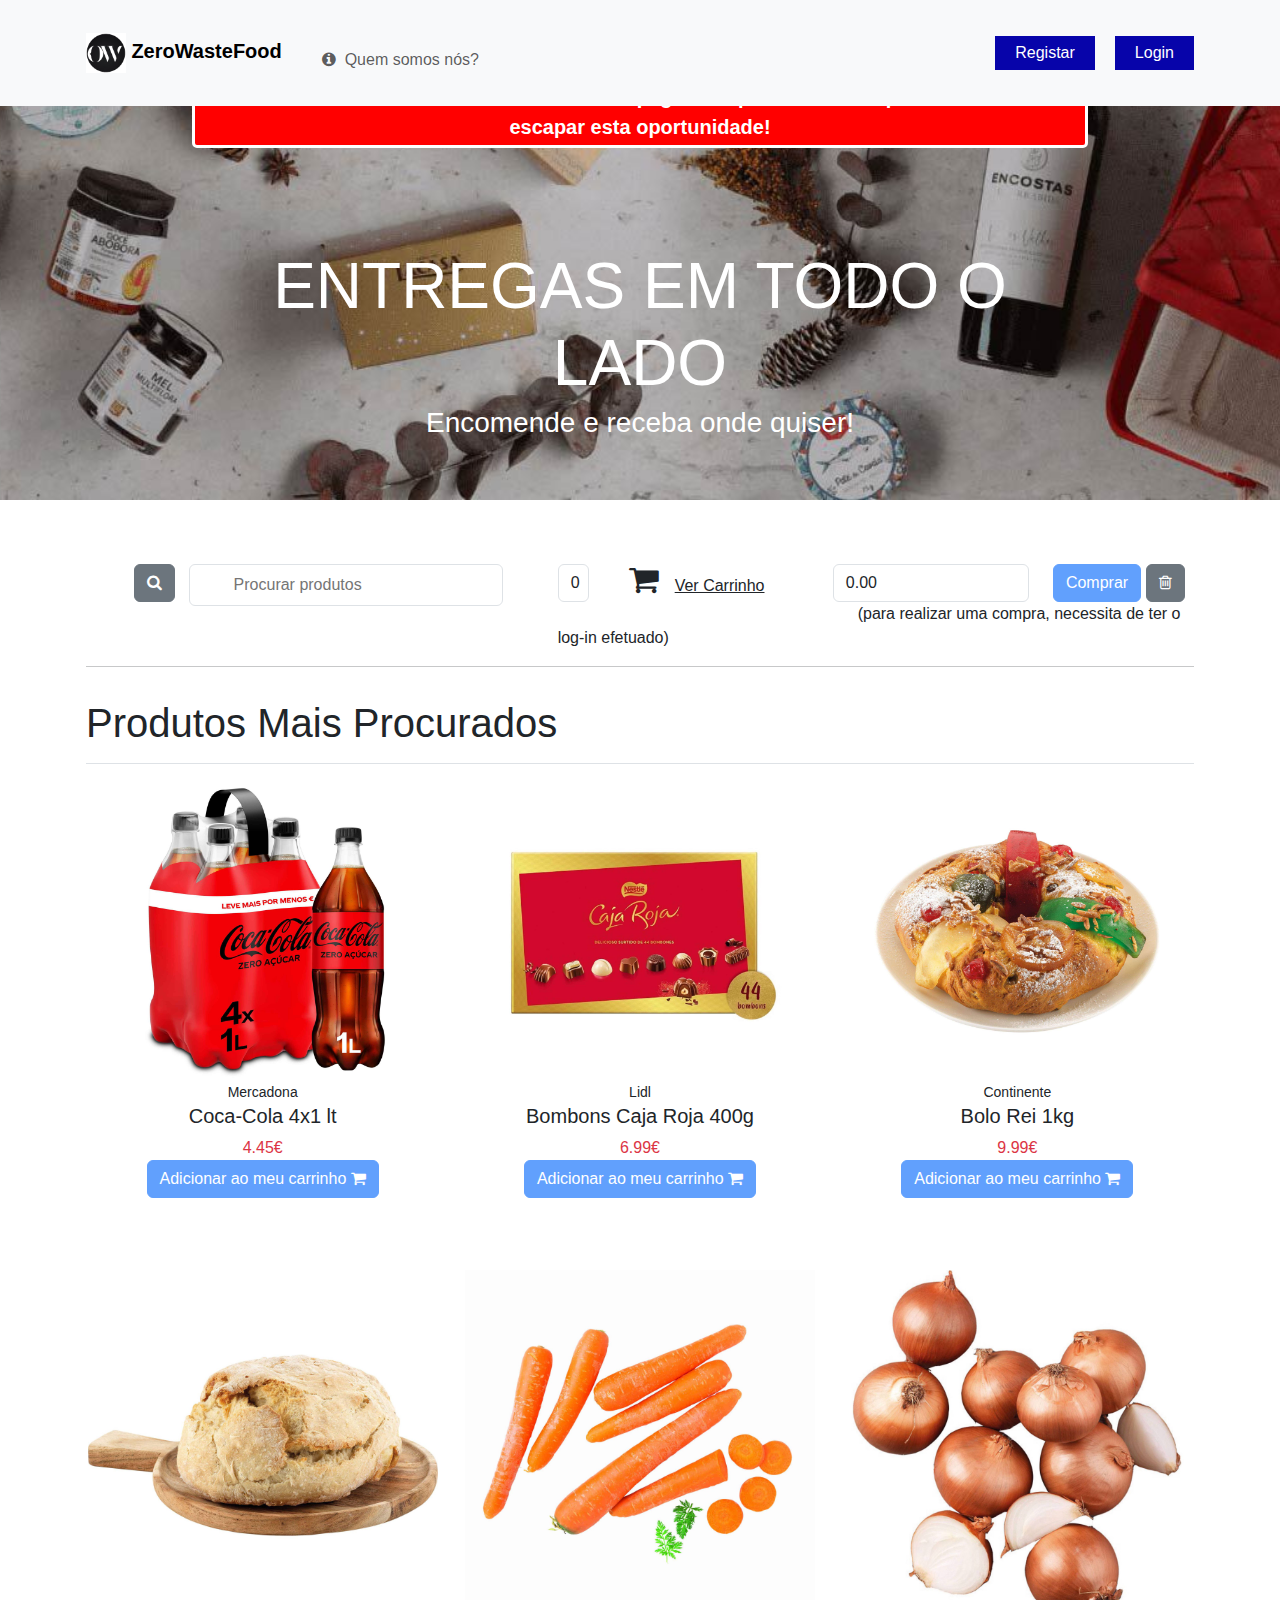
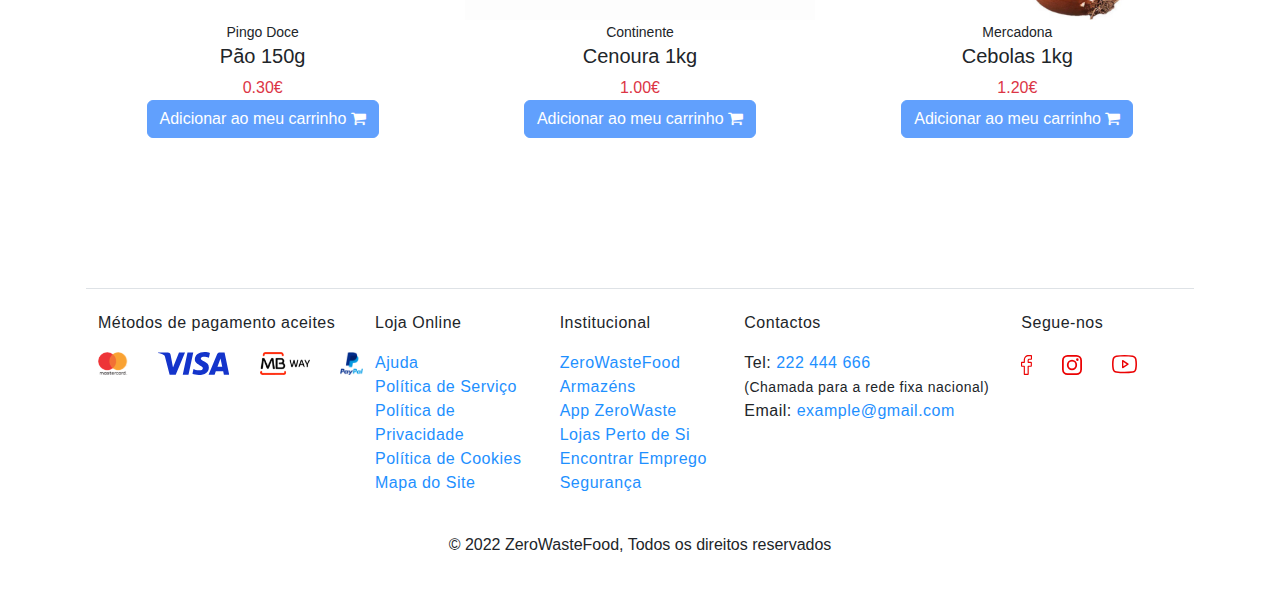
<file: index.html>
<!DOCTYPE html>
<html lang="pt">

<head>
    <meta http-equiv="Content-Type" content="text/html; charset=UTF-8">
    <meta name="description" content="Produtos Alimentares">
    <title>ZeroWasteFood</title>
    <link rel="icon" type="image/png" href="images/zerowastelogoround.png">
    <meta name="viewport" content="width=device-width">
    <link rel="stylesheet" href="https://cdn.jsdelivr.net/npm/bootstrap@5.2.3/dist/css/bootstrap.min.css">
    <link href="https://cdnjs.cloudflare.com/ajax/libs/font-awesome/4.7.0/css/font-awesome.min.css" rel="stylesheet" />
    <link href="zerowaste.css" rel="stylesheet" />
    <style>
        .carousel {
            width: 100%;
            margin: 0 auto;
        }

        .carousel-item {
            z-index: -100;
            height: 450px;
            background-position: center center;
            background-repeat: no-repeat;
            background-size: cover;
        }

        .carousel-item:nth-child(1) {
            background-image: url('/images/entrega-gratis-continente.png');
        }

        .carousel-item:nth-child(2) {
            background-image: url('/images/coca-cola.png');
        }

        .carousel-item:nth-child(3) {
            background-image: url('/images/bombons-nestle.png');
        }

        .carousel-item:nth-child(4) {
            background-image: url('/images/banner-doces.png');
        }

        .invalid {
            max-width: fit-content;
            height: 50px;
            margin-bottom: 5px;
        }
    </style>
</head>

<body>

    <nav class="navbar navbar-expand-lg navbar-light bg-light fixed-top">
        <div class="container">
            <div class="navbar-brand">
                <a href="index.html"><img src="/images/zerowastelogoround.png" height="40" /></a>
                <a class="navbar-brand" href="index.html"><b>ZeroWasteFood</b></a>
            </div>

            <button class="navbar-toggler" type="button" data-bs-toggle="collapse"
                data-bs-target="#navbarSupportedContent" aria-controls="navbarSupportedContent" aria-expanded="false"
                aria-label="Toggle navigation">
                <span class="navbar-toggler-icon"></span>
            </button>
            <div class="collapse navbar-collapse float-end" id="navbarSupportedContent">
                <ul class="navbar-nav me-auto mb-2 mb-lg-0 float-end">
                    <li class="nav-item">
                        <a class="nav-link" aria-current="page" href="about.html" style="padding-bottom: 10px;">
                            <i class="fa fa-info-circle"></i>&nbsp Quem somos nós?</a>
                    </li>
                    <li>
                        <button class="button1 d-lg-none"
                            onclick="document.getElementById('id02').style.display='block'"
                            style="width:200px;">Registar</button>
                    </li>
                    <li>
                        <button class="button1 d-lg-none"
                            onclick="document.getElementById('id01').style.display='block'"
                            style="width:200px;">Login</button>
                    </li>
                </ul>
            </div>
            <div style="padding-right: 20px;">
                <button class="button1 d-none d-lg-block"
                    onclick="document.getElementById('id02').style.display='block'"
                    style="width:fit-content;">Registar</button>
            </div>



            <!-- Registar -->
            <div id="id02" class="modal">
                <form class="modal-content animate" method="post" name="Register" action="" novalidate onsubmit="return registFunc()">
                    <div class="container">
                        <h1>Registar</h1>
                        <p>Preencha os seguintes campos.</p>
                        <hr>
                        <div class="row align-items-center">
                            <div class="col-12 col-md-4">
                                <div class="px-md-5">

                                    <div class="col-12">
                                        <label for="nome"><b>Nome</b></label>
                                        <input type="text" name="nome" id="nome" class="form-control">
                                        <div class="invalid text-danger col-form-label" id="nameError" style="display:none;">
                                            <i class="fa fa-exclamation-triangle"></i> Insira um nome válido (Min: 3 caracteres).
                                        </div>
                                    </div>

                                    <div class="col-12">
                                        <label for="Sobrenome"><b>Sobrenome(s)</b></label>
                                        <input type="text" name="Sobrenome" id="Sobrenome" class="form-control">
                                        <div class="invalid text-danger col-form-label" id="snameError" style="display:none;">
                                            <i class="fa fa-exclamation-triangle"></i> Insira um sobrenome válido (Min: 3 caracteres).
                                        </div>
                                    </div>

                                    <div class="col-12">
                                        <label for="Númerodetelemóvel"><b>Número de telemóvel</b></label>
                                        <input type="text" name="Númerodetelemóvel" id="cellnum" class="form-control">
                                        <div class="invalid text-danger col-form-label" id="numError" style="display:none;">
                                            <i class="fa fa-exclamation-triangle"></i> Insira um número válido (Min: 9 dígitos).
                                        </div>
                                    </div>

                                </div>
                            </div>
                            <div class="col-12 col-md-8 px-sm-5">
                               

                                <div class="col-12">
                                    <label for="email"><b>Email</b></label>
                                    <input type="text" name="email" id="Email" class="form-control">
                                    <div class="invalid text-danger col-form-label" id="EmailError" style="display:none;">
                                        <i class="fa fa-exclamation-triangle"></i>Introduza um email válido (text@text.text).
                                    </div>
                                </div>
                                
                                <div class="col-12">
                                    <label for="psw"><b>Password</b></label>
                                    <input type="password" name="psw" id="Password" class="form-control">
                                    <div class="invalid text-danger col-form-label" id="PasswordError" style="display:none;">
                                        <i class="fa fa-exclamation-triangle"></i>Escolha uma palvra-passe válida (Min: 8 caracteres).
                                    </div>
                                </div>
                                
                                <div class="col-12">
                                    <label for="psw-repeat"><b>Repita a Password</b></label>
                                    <input id="repeatPsw" type="password" name="psw-repeat" class="form-control">
                                    <div class="invalid text-danger col-form-label" id="repeatPasswordError" style="display:none;">
                                        <i class="fa fa-exclamation-triangle"></i> As palavras-passe não correspondem.
                                    </div>
                                </div>
                                
                            </div>
                        </div>

                        <hr>
                        <h4>Morada predefinida (associada à conta)</h4>
                        <span style="font-size: small;">(com esta opção, pode evitar estar sempre a introduzir dados repetidos na fase de pagamento de um pedido, quando existe um local para o qual seja mais frequente enviar os seus pedidos - p/ex.: endereço de casa)</span>
                        <div class="row align-items-center mt-3">
                            <div class="col-12 px-md-5">

                                <div class="col-8">
                                    <label for="moradaRegisto"><b>Morada</b></label>
                                    <input id="moradaRegisto" type="text" name="email" class="form-control" placeholder="Rua, Freguesia, nº">
                                    <div class="invalid text-danger col-form-label" id="moradaRegistoError" style="display:none;">
                                        <i class="fa fa-exclamation-triangle"></i> Insira uma morada válida.
                                    </div>
                                </div>

                                <div class="row">   
                                    <div class="col-4">
                                        <label for="distritoRegisto"><b>Distrito</b></label>
                                        <input id="distritoRegisto" type="text" name="psw-repeat" class="form-control" placeholder="">
                                        <div class="invalid text-danger col-form-label" id="distritoRegistoError" style="display:none;">
                                            <i class="fa fa-exclamation-triangle"></i> Insira um distrito válido.
                                        </div>
                                    </div>
    
                                    <div class="col-4">
                                        <label for="cidadeRegisto"><b>Cidade</b></label>
                                        <input id="cidadeRegisto" type="text" name="psw-repeat" class="form-control" placeholder="">
                                        <div class="invalid text-danger col-form-label" id="cidadeRegistoError" style="display:none;">
                                            <i class="fa fa-exclamation-triangle"></i> Insira uma cidade válida.
                                        </div>
                                    </div>
    
                                    <div class="col-4">
                                        <label for="codigoRegisto"><b>Código Postal</b></label>
                                        <input id="codigoRegisto" type="text" name="psw-repeat" class="form-control" placeholder="">
                                        <div class="invalid text-danger col-form-label" id="codigoRegistoError" style="display:none;">
                                            <i class="fa fa-exclamation-triangle"></i> Insira um código-postal válido.
                                        </div>
                                    </div>
                                </div>
                            </div>
                        </div>
                        <hr>
                        <p>Ao criar uma conta, concorda com os nossos <a href="#">Termos e condições</a>.</p>
                        <div class="col-12 row text-center ms-5">
                            <button type="button" onclick="limpaDadosRegistar()" style="margin-bottom: 15px;"
                                class="btn btn-danger col-3 me-2">Limpar Dados</button>
                            <button id="registarBtn" type="submit" name="submitBtn"  class="btn btn-primary col-8"
                                style="margin-bottom: 15px;"
                                onclick="return verSeDaRegistar()">Registar</button>
                        </div>
                    </div>
                    <div class="container signin">
                        <button type="button" onclick="document.getElementById('id02').style.display='none'"
                            class="btn btn-danger">Cancelar</button>
                        <p>Já possui uma conta? Efetue o <a href="#"
                                onclick="document.getElementById('id02').style.display='none'; document.getElementById('id01').style.display='block'">Login</a>.
                        </p>
                    </div>
                </form>
            </div>
            <!-- Fim de Registar -->
            

            <div>
                <button class="button1 d-none d-lg-block"
                    onclick="document.getElementById('id01').style.display='block'"
                    style="width: fit-content;">Login</button>
            </div>



            <!-- Login -->
            <div id="id01" class="modal">
                <form class="modal-content animate" method="post" novalidate onsubmit="return loginFunc()">
                    <div class="container">
                        <div class="col-12 border-bottom">
                            <span onclick="document.getElementById('id01').style.display='none'" class="close"
                                title="Close Modal">&times;</span>
                            <h2>Login</h2></br>
                            <p>Preencha os campos seguintes</p>
                        </div>

                        <div class="row border-bottom">
                            <div class="col-6">
                                <label for="uname"><b>Email</b></label>
                                <input id="emailLogin" type="text" name="uname" class="form-control" required>
                                <div class="text-danger col-form-label" id="loginEmailError" style="display:none;"><i
                                    class="fa fa-exclamation-triangle"></i>
                                Introduza um email válido (text@text.text).</div>

                                <label for="psw"><b>Password</b></label>
                                <input id="passwordLogin" type="password" name="psw" class="form-control" required>
                                <div class="text-danger col-form-label" id="loginPasswordError"
                                            style="display:none;"><i class="fa fa-exclamation-triangle"></i> Insira
                                            uma palvra-passe válida (Min: 8 caracteres).
                                </div>
                            </div>
                            <div class="col-6">
                                <img src="/images/user.png"
                                    style="height: 200px;width: 200px; float: right; margin-right: 100px;">
                            </div>
                        </div>
                        <div class="row col-12 text-center ms-5">
                            <button type="button" onclick="limpaDadosLogin()" style="margin-top: 20px;"
                                    class="btn btn-danger col-3 me-2">Limpar Dados</button>
                            <a id="goToLogedIn" onclick="loginFunc()" style="margin-top: 20px;" class="btn btn-primary col-8">Login</a>
                        </div>
                        <label>
                            <input type="checkbox" checked="checked" name="remember"> Lembrar-me
                        </label>


                        <div class="container signin">
                            <button type="button" onclick="document.getElementById('id01').style.display='none'"
                                class="btn btn-danger">Cancelar</button>
                            <p>Esqueceu-se da sua <a href="#"
                                    onclick="document.getElementById('id01').style.display='none', document.getElementById('id03').style.display='block'">password</a>?
                            </p>
                        </div>

                    </div>
                </form>
            </div>
            <!-- Fim de Login -->


            <div id="id03" class="modal">
                <form class="modal-content animate" method="post">
                    <div class="container">
                        <span onclick="document.getElementById('id03').style.display='none'" class="close"
                            title="Close Modal">&times;</span>
                        <div class="container">
                            <h1>Esqueceu-se da sua palavra-passe?</h1>
                            <p>Preencha o formulário para recuperar a sua conta.</p>
                            <hr>

                            <label for="email"><b>Email</b></label>
                            <input type="text" name="email" id="email" required>

                            <hr>
                            <p>Verifique o seu email para recuperar a sua conta.</p>

                            <button type="button" class="btn btn-primary col-12" style="margin-bottom: 15px;"
                                onclick="document.getElementById('id03').style.display='none'" title="Send">
                                Enviar email de recuperação
                            </button>
                        </div>
                    </div>
                </form>
            </div>
            <div id="id04" class="modal">
                <form class="modal-content animate" method="post">
                    <div class="container" style="width: 90%;">
                        <h1>Registar</h1>
                        <div class="text-center">
                            <hr>
                            <img src="images/success.png" height="150px">
                            <div class="col-12 text-center">
                                <b>Ser-lhe-á enviado um email com um link para confirmar o seu registo. 
                                Ao clicar, será redirecionado para a página do site já com o login efetuado.</b>
                                <p style="font-size: smaller;">(Em ambiente de projeto, o referido acima não se aplicará. Para fazer o login clique em "Sair"
                                    seguido de "Login", e insira os dados respetivos aos do registo que acabou de efetuar.)</p>
                            </div>
                            <hr>
                            <button type="button" class="btn btn-danger" style="margin-bottom: 15px;width: 200px;"
                                onclick="document.getElementById('id04').style.display='none'" title="Sair">
                                Sair
                            </button>
                        </div>
                    </div>
                </form>
            </div>
            <div class="modal" id="id05">
                <form class="modal-content animate" method="post">
                    <div class="container">
                        <h1>Carrinho de compras</h1>
                        <hr>
                        <div id="products"></div>
                        <hr>
                        <div class="mb-1 mx-2 row">
                            <div class="col-6">
                                <b>Total</b>
                            </div>
                            <div class="col-6 text-end">
                                <b><span id="total">0.00</span>€</b>
                            </div>
                        </div>
                        <hr>
                        <div class="text-center">
                            <button type="button"
                                style="width: 200px; background-color: red; margin-right: 100px;color: white;"
                                onclick="document.getElementById('id05').style.display='none'" class="btn">Sair</button>
                            <a href="pagamento.html" onclick="return valid()" style="width: 200px"
                                class="btn btn-primary disabled">Realizar pedido</a>
                        </div>
                </form>

            </div>
        </div>
    </nav>

    <div id="myCarousel" class="carousel slide carousel-fade mb-5" data-bs-ride="carousel" style="padding-top: 50px;">
        <div class="carousel-inner">
            <div class="carousel-item active">
                <div class="carousel-caption">
                    <div class="fs-5"
                        style="padding: 3px;border:solid; border-color: white; border-radius: 5px; background-color: red;">
                        <b><b></b>APROVEITE A OFERTA: De 06/01 a 31/01 não paga transporte nos seus pedidos!! Não deixe escapar
                            esta oportunidade!</b></b>
                    </div>
                    <div style="padding-top: 100px;" class="display-3">ENTREGAS EM TODO O LADO</div>
                    <p class="fs-3">Encomende e receba onde quiser!</p>
                </div>
            </div>
            <div class="carousel-item">
                <div class="carousel-caption">
                    <div class="fs-5"
                        style="padding: 3px;border:solid; border-color: white; border-radius: 5px; background-color: red;">
                        <b>APROVEITE A OFERTA: De 15/12 a 31/12 não paga transporte nos seus pedidos!! Não deixe escapar esta
                            oportunidade!</b>
                    </div>
                    <div style="padding-top: 100px;" class="display-3">COCA-COLA</div>
                    <p class="fs-3">Disfrute do sabor da Coca-Cola em sua casa</p>
                </div>
            </div>
            <div class="carousel-item">
                <div class="carousel-caption">
                    <div class="fs-5"
                        style="padding: 3px;border:solid; border-color: white; border-radius: 5px; background-color: red;">
                        <b>APROVEITE A OFERTA: De 15/12 a 31/12 não paga transporte nos seus pedidos!! Não deixe escapar esta
                            oportunidade!</b>
                    </div>
                    <div style="padding-top: 100px;" class="display-3">BOMBONS NESTLÉ</div>
                    <p class="fs-3">Agora disponíveis na nossa loja</p>
                </div>
            </div>
            <div class="carousel-item">
                <div class="carousel-caption">
                    <div class="fs-5"
                        style="padding: 3px;border:solid; border-color: white; border-radius: 5px; background-color: red;">
                        <b>APROVEITE A OFERTA: De 15/12 a 31/12 não paga transporte nos seus pedidos!! Não deixe escapar esta
                            oportunidade!</b>
                    </div>
                    <div style="padding-top: 100px;" class="display-3">DOCES PARA TODOS</div>
                    <p class="fs-3">Dê uma olhada na nossa grande variedade de doces</p>
                </div>
            </div>
        </div>
    </div>
    <div class="container">
        <form>
            <div class="row">
                <div class="col-md-5">
                    <div class="row">
                        <div class="col-2 ms-5 me-0">
                            <div onclick="search()" id="procurar" class="btn btn-secondary"><i class="fa fa-search"></i></div>
                        </div>
                        <div class="border rounded row col-8">
                            <div class="col-12"><input id="search" style="height: 20px;" type="text" class="border-0" placeholder="Procurar produtos"></div>
                        </div>
                    </div>
                </div>
                <div class="col-md-7">
                    <div class="row">
                        <div class="col-1"><span class="form-control" id="quantidades"
                                title="Quantidade total de produtos">0</span>
                        </div>
                        <div class="col-4"><i class="fa fa-shopping-cart fa-2x px-3" aria-hidden="true"></i><a type="button" onclick="document.getElementById('id05').style.display='block'"><u>Ver
                            Carrinho</u></a>
                        </div>
                        <div class="col-4"><span class="form-control" id="total1"
                                title="Preço total da compra">0.00</span>
                        </div>
                        <div class="col-3">
                            <a href="/pagamento.html" onclick="return valid()" class="btn btn-primary disabled">Comprar</a>
                            <button type="button" onclick="clean()" class="btn btn-secondary" title="Limpar carrinho"><i
                                    class="fa fa-trash-o"></i></button>
                        </div>
                    </div>
                    <span style="margin-left: 300px;">(para realizar uma compra, necessita de ter o log-in efetuado)</span>
                </div>
            </div>
            <hr />


            <h1 class="border-bottom my-3 py-3">Produtos Mais Procurados</h1>
            <div class="row text-center">
                <div class="col-sm-4" id="cola">
                    <div class=""><img src="/images/cola-4x-1L.jpg" style="height: 300px;width: 300px;" /></div>
                    <input type="hidden" id="qty1" name="qty1" value="0" />
                    <small>Mercadona</small>
                    <h5>Coca-Cola 4x1 lt</h5>
                    <div class="text-danger text-right"><input type="hidden" id="price1" name="Coca-Cola 4x1 lt" value="4.55"
                            class="text-danger text-right border-0" readonly> 4.45€</div>
                    <button type="button" class="btn btn-primary btn-block disabled" onclick="this.blur(); addProduct(1); addCart(1)">
                        Adicionar ao meu carrinho <i class="fa fa-shopping-cart" aria-hidden="true"></i></button>
                </div>
                <div class="col-sm-4" id="bombons">
                    <div class=""><img src="/images/bombons-caixa-nestle.jpg" style="height: 300px;width: 300px;" /></div>
                    <input type="hidden" id="qty2" name="qty2" value="0" />
                    <small>Lidl</small>
                    <h5>Bombons Caja Roja 400g</h5>
                    <div class="text-danger text-right"><input type="hidden" id="price2" name="Bombons Caja Roja 400g" value="6.99"
                            class="text-danger text-right border-0" readonly> 6.99€</div>
                    <button type="button" class="btn btn-primary btn-block disabled" onclick="this.blur(); addProduct(2); addCart(2)">
                        Adicionar ao meu carrinho <i class="fa fa-shopping-cart" aria-hidden="true"></i></button>
                </div>
                <div class="col-sm-4" id="bolo">
                    <div class=""><img src="/images/bolo-rei.jpg" style="height: 300px;width: 300px;" /></div>
                    <input type="hidden" id="qty3" name="qty3" value="0" />
                    <small>Continente</small>
                    <h5>Bolo Rei 1kg</h5>
                    <div class="text-danger text-right"><input type="hidden" id="price3" name="Bolo Rei 1kg" value="9.99"
                            class="text-danger text-right border-0" readonly> 9.99€</div>
                    <button type="button" class="btn btn-primary btn-block disabled" onclick="this.blur(); addProduct(3); addCart(3)">
                        Adicionar ao meu carrinho <i class="fa fa-shopping-cart" aria-hidden="true"></i></button>
                </div>
            </div>
            <p>&nbsp;</p>
            <div class="row text-center mt-5">
                <div class="col-sm-4" id="pao">
                    <div class=""><img src="/images/pao.jpg" style="height: 350px;width: 350px;" /></div>
                    <input type="hidden" id="qty4" name="qty4" value="0" />
                    <small>Pingo Doce</small>
                    <h5>Pão 150g</h5>
                    <div class="text-danger text-right"><input type="hidden" id="price4" name="Pão 150g" value="0.30"
                            class="text-danger text-right border-0" readonly> 0.30€</div>
                    <button type="button" class="btn btn-primary btn-block disabled" onclick="this.blur(); addProduct(4);addCart(4)">
                        Adicionar ao meu carrinho <i class="fa fa-shopping-cart" aria-hidden="true"></i></button>
                </div>
                <div class="col-sm-4" id="cenoura">
                    <div class=""><img src="/images/cvenoura.jpg" style="height: 350px;width: 350px;" /></div>
                    <input type="hidden" id="qty5" name="qty5" value="0" />
                    <small>Continente</small>
                    <h5>Cenoura 1kg</h5>
                    <div class="text-danger text-right"><input type="hidden" id="price5" name="Cenoura 1kg" value="1.00"
                            class="text-danger text-right border-0" readonly> 1.00€</div>
                    <button type="button" class="btn btn-primary btn-block disabled" onclick="this.blur(); addProduct(5);addCart(5)">
                        Adicionar ao meu carrinho <i class="fa fa-shopping-cart" aria-hidden="true"></i></button>
                </div>
                <div class="col-sm-4" id="cebolas">
                    <div class=""><img src="/images/cebolas.jpg" style="height: 350px;width: 350px;" /></div>
                    <input type="hidden" id="qty6" name="qty6" value="0" />
                    <small>Mercadona</small>
                    <h5>Cebolas 1kg</h5>
                    <div class="text-danger text-right"><input type="hidden" id="price6" name="Cebola 1kg" value="1.20"
                            class="text-danger text-right border-0" readonly> 1.20€</div>
                    <button type="button" class="btn btn-primary btn-block disabled" onclick="this.blur(); addProduct(6); addCart(6)">
                        Adicionar ao meu carrinho <i class="fa fa-shopping-cart" aria-hidden="true"></i></button>
                </div>
            </div>
        </form>

        <footer id="footercontent" style="margin-top:150px;" class="footer-wrapper border-top">
            <div class="container-fluid no-padding ct-modal-dialog-secondary-grey1 ct-font--opensans-book">
                <div class="ct-container">
                    <div class="row no-gutters footer-container ct-container--px-70">
                        <div class="col-12 col-md-3 pl-0 footer-component-wrapper">
                            <div class="d-flex flex-column">
                                <span class="footer-payment-methods-title">
                                    Métodos de pagamento aceites
                                </span>
                                <div class="content-asset">
                                    <ul class="d-flex flex-row footer-payment-icons-list">
                                        <li class="footer-icon">
                                            <img class="master-card-icon lazyloaded" loading="lazy" alt="MasterCard"
                                                title="Pay with MasterCard" src="/images/mastercard-logo.png"
                                                height="23">
                                        </li>
                                        <li class="footer-icon">
                                            <img class="visa-card-icon" alt="Visa" loading="lazy"
                                                src="/images/logo-visa.svg" title="Pay with Visa" height="23">
                                        </li>
                                        <li class="footer-icon">
                                            <img class="mbway-card-icon lazyloaded" loading="lazy" alt="MBWay"
                                                title="Pay with MBWay" src="/images/mb-way-logo.webp" height="23">
                                        </li>
                                        <li class="footer-icon">
                                            <img class="paypal-card-icon lazyloaded" loading="lazy" alt="PayPal"
                                                title="Pay with PayPal" src="/images/paypal-logo.webp" height="23">
                                        </li>
                                    </ul>
                                </div>
                            </div>
                        </div>
                        <div class="col-12 col-md-2">
                            <div class="content-asset">
                                <div class="footer-links-title"><span class="title ct-h4">Loja Online</span></div>
                                <ul class="ct-menu-list">
                                    <li class="ct-footer-link"><a href="#" title="Go to Ajuda">Ajuda</a></li>
                                    <li class="ct-footer-link"><a href="#" title="Go to Política de Serviço">Política de
                                            Serviço</a></li>
                                    <li class="ct-footer-link"><a href="#"
                                            title="Go to Política de Privacidade">Política de Privacidade</a></li>
                                    <li class="ct-footer-link"><a href="#" title="Go to Cookies">Política de Cookies</a>
                                    </li>
                                    <li class="ct-footer-link"><a href="#" title="Go to Mapa do Site">Mapa do Site</a>
                                    </li>
                                </ul>
                            </div>
                        </div>
                        <div class="col-12 col-md-2">
                            <div class="content-asset">
                                <div class="footer-links-title"><span class="title ct-h4">Institucional</span></div>
                                <ul class="ct-menu-list">
                                    <li class="ct-footer-link"><a href="#"
                                            title="Go to ZeroWasteFood Armazens">ZeroWasteFood Armazéns</a></li>
                                    <li class="ct-footer-link"><a href="#" title="Go to App ZeroWaste">App ZeroWaste</a>
                                    </li>
                                    <li class="ct-footer-link"><a href="#" target="_top" title="Lojas Perto de Si">Lojas
                                            Perto de Si</a></li>
                                    <li class="ct-footer-link"><a href="trabalhar.html" target="_blank"
                                            title="Go to Emprego">Encontrar Emprego</a></li>
                                    <li class="ct-footer-link"><a href="#" title="Segurança"
                                            target="_blank">Segurança</a></li>
                                </ul>
                            </div>
                        </div>
                        <div class="col-12 col-md-3">
                            <div class="footer-links-title"><span class="title ct-h4">Contactos</span></div>
                            <ul class="ct-menu-list">
                                <li class="ct-footer-link">Tel: <a href="#">222 444 666</a> </br><small>(Chamada para a
                                        rede fixa nacional)</small></li>
                                <li class="ct-footer-link">Email: <a href="#">example@gmail.com</a></li>
                            </ul>
                        </div>
                        <div class="col-12 col-md-2">
                            <div class="footer-links-title"><span class="title ct-h4">Segue-nos</span>
                                <ul class="d-flex flex-row mb-0" style="margin-top: 20px;">
                                    <li class="footer-social-icon">
                                        <a href="#" target="_blank" rel="noopener"
                                            class="ct-tooltip-trigger footer-social-icon--link" aria-label="Facebook"
                                            data-toggle="tooltip" data-placement="right" title=""><span
                                                class="d-inline-block svgbg-icon-facebook"></span></a>
                                    </li>
                                    <li class="footer-social-icon">
                                        <a href="#" target="_blank" rel="noopener"
                                            class="ct-tooltip-trigger footer-social-icon--link" aria-label="Instagram"
                                            data-toggle="tooltip" data-placement="right" title=""><span
                                                class="d-inline-block svgbg-icon-instagram"></span></a>
                                    </li>
                                    <li class="footer-social-icon">
                                        <a href="#" target="_blank" rel="noopener"
                                            class="ct-tooltip-trigger footer-social-icon--link" aria-label="Youtube"
                                            data-toggle="tooltip" data-placement="right" title=""><span
                                                class="d-inline-block svgbg-icon-youtube"></span></a>
                                    </li>
                                </ul>
                            </div>
                        </div>
                    </div>
                </div>
            </div>
            <div class="container text-center">
                © 2022 ZeroWasteFood, Todos os direitos reservados
            </div>
        </footer>
    </div>

    <script src="https://cdnjs.cloudflare.com/ajax/libs/twitter-bootstrap/5.2.3/js/bootstrap.bundle.min.js"></script>
    <script src="https://code.jquery.com/jquery-3.6.1.min.js"></script>
    <script src="zerowaste.js"></script>
    <script src="storage.js"></script>
    <script>

        // Limpar dados dos inputs nos modais
        function limpaDadosRegistar() {
            $("#nome").val("");
            $("#Sobrenome").val("");
            $("#cellnum").val("");
            $("#Email").val("");
            $("#Password").val("");
            $("#repeatPsw").val("");
            $("#moradaRegisto").val("");
            $("#distritoRegisto").val("");
            $("#cidadeRegisto").val("");
            $("#codigoRegisto").val("");
        };

        function limpaDadosLogin() {
            $("#emailLogin").val("");
            $("#passwordLogin").val("");
        };

    </script>
  
</body>

</html>
</file>
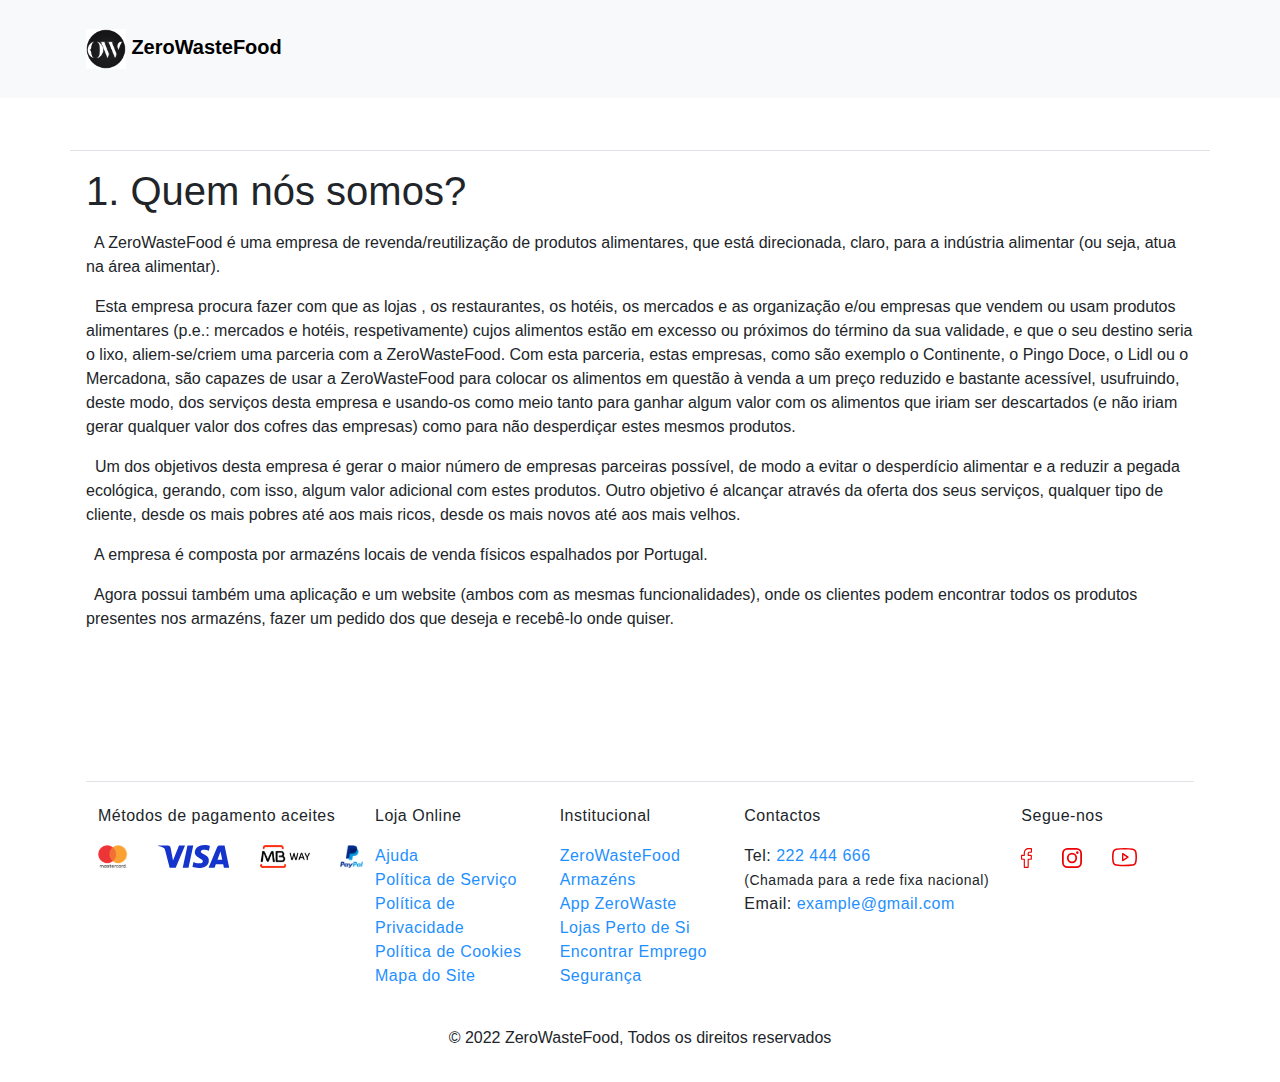
<file: about.html>
<!DOCTYPE html>
<html lang="pt">

<head>
    <meta http-equiv="Content-Type" content="text/html; charset=UTF-8">
    <meta name="description" content="Produtos Alimentares">
    <title>ZeroWasteFood</title>
    <link rel="icon" type="image/png" href="images/zerowastelogoround.png">
    <meta name="viewport" content="width=device-width">
    <link rel="stylesheet" href="https://cdn.jsdelivr.net/npm/bootstrap@5.2.3/dist/css/bootstrap.min.css">
    <link href="https://cdnjs.cloudflare.com/ajax/libs/font-awesome/4.7.0/css/font-awesome.min.css" rel="stylesheet" />
    <link href="zerowaste.css" rel="stylesheet" />
</head>

<body>
        <div style="margin-bottom: 150px;">
            <nav class="navbar navbar-expand-lg navbar-light bg-light fixed-top " >
                <div class="container" style="display: flex;">
                    <div class="navbar-brand">
                        <a href="index.html"><img src="/images/zerowastelogoround.png"
                            height="40" /></a>
                        <a href="index.html" class="navbar-brand"><b>ZeroWasteFood</b></a>
                    </div>
                </div>
            </nav>
        </div>
        
        <div class="container border-top">

            <h1>1. Quem nós somos?</h1>
            <p></p>
            <p>&nbsp A ZeroWasteFood é uma empresa de revenda/reutilização de produtos alimentares, que está direcionada, claro, para a indústria alimentar (ou seja, atua na área alimentar).</p>
            <p>&nbsp Esta empresa procura fazer com que as lojas , os restaurantes, os hotéis, os mercados e as organização e/ou empresas que vendem ou usam produtos alimentares (p.e.: mercados e hotéis, respetivamente) cujos alimentos estão em excesso ou próximos do término da sua validade, e que o seu destino seria o lixo, aliem-se/criem uma parceria com a ZeroWasteFood. Com esta parceria, estas empresas, como são exemplo o Continente, o Pingo Doce, o Lidl ou o Mercadona, são capazes de usar a ZeroWasteFood para colocar os alimentos em questão à venda a um preço reduzido e bastante acessível, usufruindo, deste modo, dos serviços desta empresa e usando-os como meio tanto para ganhar algum valor com os alimentos que iriam ser descartados (e não iriam gerar qualquer valor dos cofres das empresas) como para não desperdiçar estes mesmos produtos.</p>
            <p>&nbsp Um dos objetivos desta empresa é gerar o maior número de empresas parceiras possível, de modo a evitar o desperdício alimentar e a reduzir a pegada ecológica, gerando, com isso, algum valor adicional com estes produtos. Outro objetivo é alcançar através da oferta dos seus serviços, qualquer tipo de cliente, desde os mais pobres até aos mais ricos, desde os mais novos até aos mais velhos.</p>
            <p>&nbsp A empresa é composta por armazéns locais de venda físicos espalhados por Portugal.</p>
            <p>&nbsp Agora possui também uma aplicação e um website (ambos com as mesmas funcionalidades), onde os clientes podem encontrar todos os produtos presentes nos armazéns, fazer um pedido dos que deseja e recebê-lo onde quiser.</p>
            
            <footer id="footercontent" style="margin-top:150px;" class="footer-wrapper border-top">
                <div class="container-fluid no-padding ct-modal-dialog-secondary-grey1 ct-font--opensans-book">
                    <div class="ct-container">
                        <div class="row no-gutters footer-container ct-container--px-70">
                            <div class="col-12 col-md-3 pl-0 footer-component-wrapper">
                                <div class="d-flex flex-column">
                                    <span class="footer-payment-methods-title">
                                        Métodos de pagamento aceites
                                    </span>
                                    <div class="content-asset">
                                        <ul class="d-flex flex-row footer-payment-icons-list">
                                            <li class="footer-icon">
                                                <img class="master-card-icon lazyloaded" loading="lazy" alt="MasterCard" title="Pay with MasterCard" src="/images/mastercard-logo.png" height="23">
                                            </li>
                                            <li class="footer-icon">
                                                <img class="visa-card-icon" alt="Visa" loading="lazy" src="/images/logo-visa.svg" title="Pay with Visa" height="23">
                                            </li>
                                            <li class="footer-icon">
                                                <img class="mbway-card-icon lazyloaded" loading="lazy" alt="MBWay" title="Pay with MBWay" src="/images/mb-way-logo.webp" height="23">
                                            </li>
                                            <li class="footer-icon">
                                                <img class="paypal-card-icon lazyloaded" loading="lazy" alt="PayPal" title="Pay with PayPal" src="/images/paypal-logo.webp" height="23">
                                            </li>
                                        </ul>
                                    </div>
                                </div>
                            </div>
                            <div class="col-12 col-md-2">
                                <div class="content-asset">
                                    <div class="footer-links-title"><span class="title ct-h4">Loja Online</span></div>
                                    <ul class="ct-menu-list">
                                        <li class="ct-footer-link"><a href="#" title="Go to Ajuda">Ajuda</a></li>
                                        <li class="ct-footer-link"><a href="#" title="Go to Política de Serviço">Política de Serviço</a></li>
                                        <li class="ct-footer-link"><a href="#" title="Go to Política de Privacidade">Política de Privacidade</a></li>
                                        <li class="ct-footer-link"><a href="#" title="Go to Cookies">Política de Cookies</a></li>
                                        <li class="ct-footer-link"><a href="#" title="Go to Mapa do Site">Mapa do Site</a></li>
                                    </ul>
                                </div>
                            </div>
                            <div class="col-12 col-md-2">
                                <div class="content-asset">
                                    <div class="footer-links-title"><span class="title ct-h4">Institucional</span></div>
                                    <ul class="ct-menu-list">
                                        <li class="ct-footer-link"><a href="#" title="Go to ZeroWasteFood Armazens">ZeroWasteFood Armazéns</a></li>
                                        <li class="ct-footer-link"><a href="#"title="Go to App ZeroWaste">App ZeroWaste</a></li>
                                        <li class="ct-footer-link"><a href="#" target="_top" title="Lojas Perto de Si">Lojas Perto de Si</a></li>
                                        <li class="ct-footer-link"><a href="trabalhar.html" target="_blank" title="Go to Emprego">Encontrar Emprego</a></li>
                                        <li class="ct-footer-link"><a href="#" title="Segurança" target="_blank">Segurança</a></li>
                                    </ul>
                                </div>
                            </div>
                            <div class="col-12 col-md-3">
                                <div class="footer-links-title"><span class="title ct-h4">Contactos</span></div>
                                <ul class="ct-menu-list">
                                    <li class="ct-footer-link">Tel: <a href="#">222 444 666</a> </br><small>(Chamada para a rede fixa nacional)</small></li>
                                    <li class="ct-footer-link">Email: <a href="#">example@gmail.com</a></li>
                                </ul>
                            </div>
                            <div class="col-12 col-md-2">
                                <div class="footer-links-title"><span class="title ct-h4">Segue-nos</span>
                                    <ul class="d-flex flex-row mb-0" style="margin-top: 20px;">
                                        <li class="footer-social-icon">
                                            <a href="#" target="_blank" rel="noopener" class="ct-tooltip-trigger footer-social-icon--link" aria-label="Facebook" data-toggle="tooltip" data-placement="right" title="" ><span class="d-inline-block svgbg-icon-facebook"></span></a>
                                        </li>
                                        <li class="footer-social-icon">
                                            <a href="#" target="_blank" rel="noopener" class="ct-tooltip-trigger footer-social-icon--link" aria-label="Instagram" data-toggle="tooltip" data-placement="right" title="" ><span class="d-inline-block svgbg-icon-instagram"></span></a>
                                        </li>
                                        <li class="footer-social-icon">
                                            <a href="#" target="_blank" rel="noopener" class="ct-tooltip-trigger footer-social-icon--link" aria-label="Youtube" data-toggle="tooltip" data-placement="right" title="" ><span class="d-inline-block svgbg-icon-youtube"></span></a>
                                        </li>
                                    </ul>
                                </div>
                            </div>
                        </div>
                    </div>
                </div>
                <div class="container text-center">
                    © 2022 ZeroWasteFood, Todos os direitos reservados
                </div>
            </footer>
        </div>

    <script src="https://cdnjs.cloudflare.com/ajax/libs/twitter-bootstrap/5.2.3/js/bootstrap.bundle.min.js"></script>
    <script src="https://code.jquery.com/jquery-3.6.1.min.js"></script>
    <script src="zerowaste.js"></script>
</body>

</html>
</file>
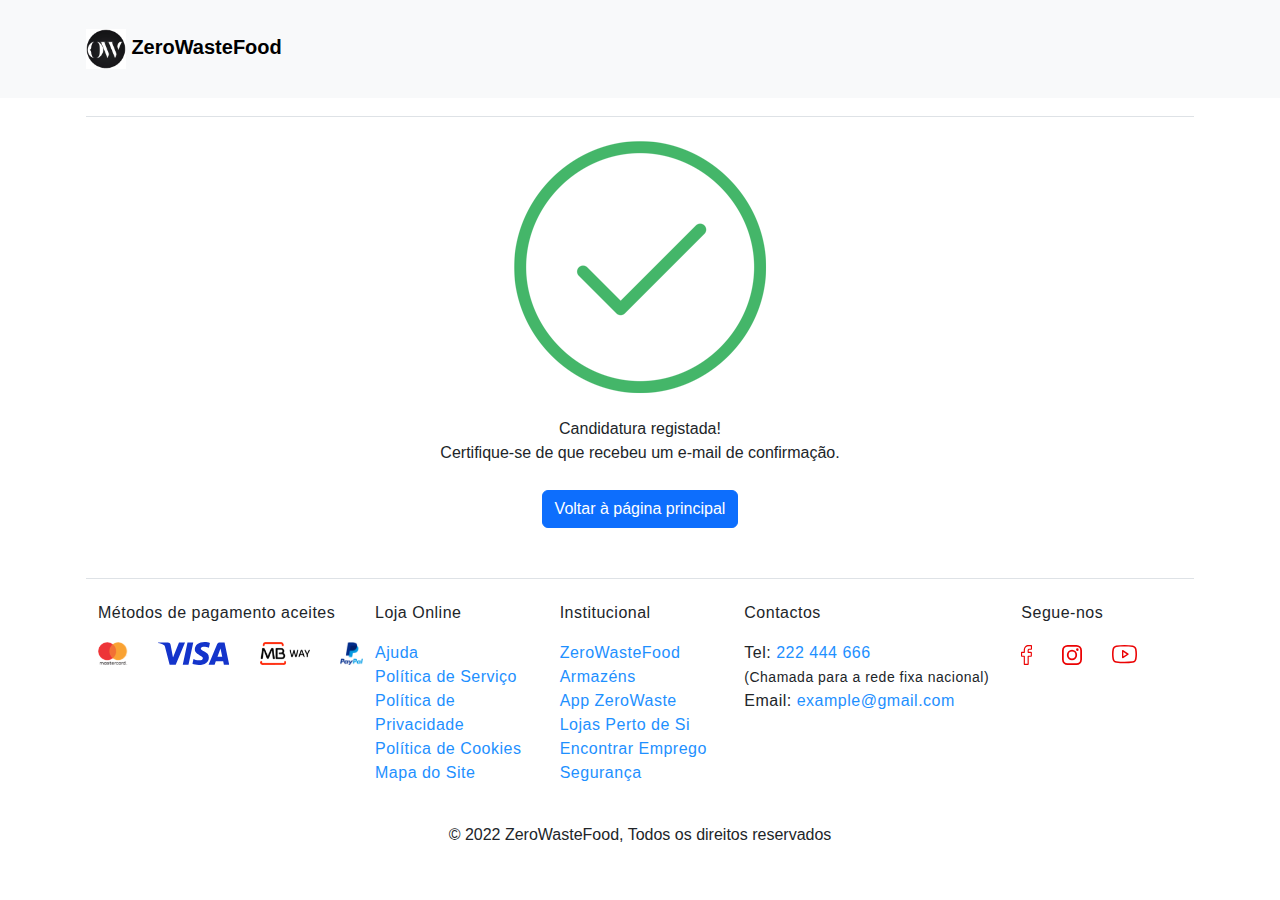
<file: candidaturareg.html>
<!DOCTYPE html>
<html lang="pt">

<head>
    <meta http-equiv="Content-Type" content="text/html; charset=UTF-8">
    <meta name="description" content="Produtos Alimentares">
    <title>ZeroWasteFood</title>
    <link rel="icon" type="image/png" href="images/zerowastelogoround.png">
    <meta name="viewport" content="width=device-width">
    <link rel="stylesheet" href="https://cdn.jsdelivr.net/npm/bootstrap@5.2.3/dist/css/bootstrap.min.css">
    <link href="https://cdnjs.cloudflare.com/ajax/libs/font-awesome/4.7.0/css/font-awesome.min.css" rel="stylesheet" />
    <link href="zerowaste.css" rel="stylesheet" />
</head>

<body>
        <nav class="navbar navbar-expand-lg navbar-light bg-light fixed-top">
            <div class="container" style="display: flex;">
                <div class="navbar-brand">
                    <a href="logedin.html"><img src="/images/zerowastelogoround.png"
                        height="40" /></a>
                    <a href="logedin.html" class="navbar-brand"><b>ZeroWasteFood</b></a>
                </div>
            </div>
        </nav>

        <div class="container" style="margin-top:100px ;">

            <div class="border-top text-center" style="justify-items: center; align-items: center; display: grid;">
                <img src="/images/success.png"/>
                Candidatura registada!</br>
                Certifique-se de que recebeu um e-mail de confirmação.</br>
                <a href="logedin.html" class="btn btn-primary text-center" style="margin-top: 25px;">Voltar à página principal</a>
            </div>
            
            <footer id="footercontent" style="margin-top:50px;" class="footer-wrapper border-top">
                <div class="container-fluid no-padding ct-modal-dialog-secondary-grey1 ct-font--opensans-book">
                    <div class="ct-container">
                        <div class="row no-gutters footer-container ct-container--px-70">
                            <div class="col-12 col-md-3 pl-0 footer-component-wrapper">
                                <div class="d-flex flex-column">
                                    <span class="footer-payment-methods-title">
                                        Métodos de pagamento aceites
                                    </span>
                                    <div class="content-asset">
                                        <ul class="d-flex flex-row footer-payment-icons-list">
                                            <li class="footer-icon">
                                                <img class="master-card-icon lazyloaded" loading="lazy" alt="MasterCard"
                                                    title="Pay with MasterCard" src="/images/mastercard-logo.png"
                                                    height="23">
                                            </li>
                                            <li class="footer-icon">
                                                <img class="visa-card-icon" alt="Visa" loading="lazy"
                                                    src="/images/logo-visa.svg" title="Pay with Visa" height="23">
                                            </li>
                                            <li class="footer-icon">
                                                <img class="mbway-card-icon lazyloaded" loading="lazy" alt="MBWay"
                                                    title="Pay with MBWay" src="/images/mb-way-logo.webp" height="23">
                                            </li>
                                            <li class="footer-icon">
                                                <img class="paypal-card-icon lazyloaded" loading="lazy" alt="PayPal"
                                                    title="Pay with PayPal" src="/images/paypal-logo.webp" height="23">
                                            </li>
                                        </ul>
                                    </div>
                                </div>
                            </div>
                            <div class="col-12 col-md-2">
                                <div class="content-asset">
                                    <div class="footer-links-title"><span class="title ct-h4">Loja Online</span></div>
                                    <ul class="ct-menu-list">
                                        <li class="ct-footer-link"><a href="#" title="Go to Ajuda">Ajuda</a></li>
                                        <li class="ct-footer-link"><a href="#" title="Go to Política de Serviço">Política de
                                                Serviço</a></li>
                                        <li class="ct-footer-link"><a href="#"
                                                title="Go to Política de Privacidade">Política de Privacidade</a></li>
                                        <li class="ct-footer-link"><a href="#" title="Go to Cookies">Política de Cookies</a>
                                        </li>
                                        <li class="ct-footer-link"><a href="#" title="Go to Mapa do Site">Mapa do Site</a>
                                        </li>
                                    </ul>
                                </div>
                            </div>
                            <div class="col-12 col-md-2">
                                <div class="content-asset">
                                    <div class="footer-links-title"><span class="title ct-h4">Institucional</span></div>
                                    <ul class="ct-menu-list">
                                        <li class="ct-footer-link"><a href="#"
                                                title="Go to ZeroWasteFood Armazens">ZeroWasteFood Armazéns</a></li>
                                        <li class="ct-footer-link"><a href="#" title="Go to App ZeroWaste">App ZeroWaste</a>
                                        </li>
                                        <li class="ct-footer-link"><a href="#" target="_top" title="Lojas Perto de Si">Lojas
                                                Perto de Si</a></li>
                                        <li class="ct-footer-link"><a href="trabalhar.html" target="_blank"
                                                title="Go to Emprego">Encontrar Emprego</a></li>
                                        <li class="ct-footer-link"><a href="#" title="Segurança"
                                                target="_blank">Segurança</a></li>
                                    </ul>
                                </div>
                            </div>
                            <div class="col-12 col-md-3">
                                <div class="footer-links-title"><span class="title ct-h4">Contactos</span></div>
                                <ul class="ct-menu-list">
                                    <li class="ct-footer-link">Tel: <a href="#">222 444 666</a> </br><small>(Chamada para a
                                            rede fixa nacional)</small></li>
                                    <li class="ct-footer-link">Email: <a href="#">example@gmail.com</a></li>
                                </ul>
                            </div>
                            <div class="col-12 col-md-2">
                                <div class="footer-links-title"><span class="title ct-h4">Segue-nos</span>
                                    <ul class="d-flex flex-row mb-0" style="margin-top: 20px;">
                                        <li class="footer-social-icon">
                                            <a href="#" target="_blank" rel="noopener"
                                                class="ct-tooltip-trigger footer-social-icon--link" aria-label="Facebook"
                                                data-toggle="tooltip" data-placement="right" title=""><span
                                                    class="d-inline-block svgbg-icon-facebook"></span></a>
                                        </li>
                                        <li class="footer-social-icon">
                                            <a href="#" target="_blank" rel="noopener"
                                                class="ct-tooltip-trigger footer-social-icon--link" aria-label="Instagram"
                                                data-toggle="tooltip" data-placement="right" title=""><span
                                                    class="d-inline-block svgbg-icon-instagram"></span></a>
                                        </li>
                                        <li class="footer-social-icon">
                                            <a href="#" target="_blank" rel="noopener"
                                                class="ct-tooltip-trigger footer-social-icon--link" aria-label="Youtube"
                                                data-toggle="tooltip" data-placement="right" title=""><span
                                                    class="d-inline-block svgbg-icon-youtube"></span></a>
                                        </li>
                                    </ul>
                                </div>
                            </div>
                        </div>
                    </div>
                </div>
                <div class="container text-center">
                    © 2022 ZeroWasteFood, Todos os direitos reservados
                </div>
            </footer>
    </div>

    <script src="https://cdnjs.cloudflare.com/ajax/libs/twitter-bootstrap/5.2.3/js/bootstrap.bundle.min.js"></script>
    <script src="https://code.jquery.com/jquery-3.6.1.min.js"></script>
    <script src="zerowaste.js"></script>
</body>
</html>
</file>
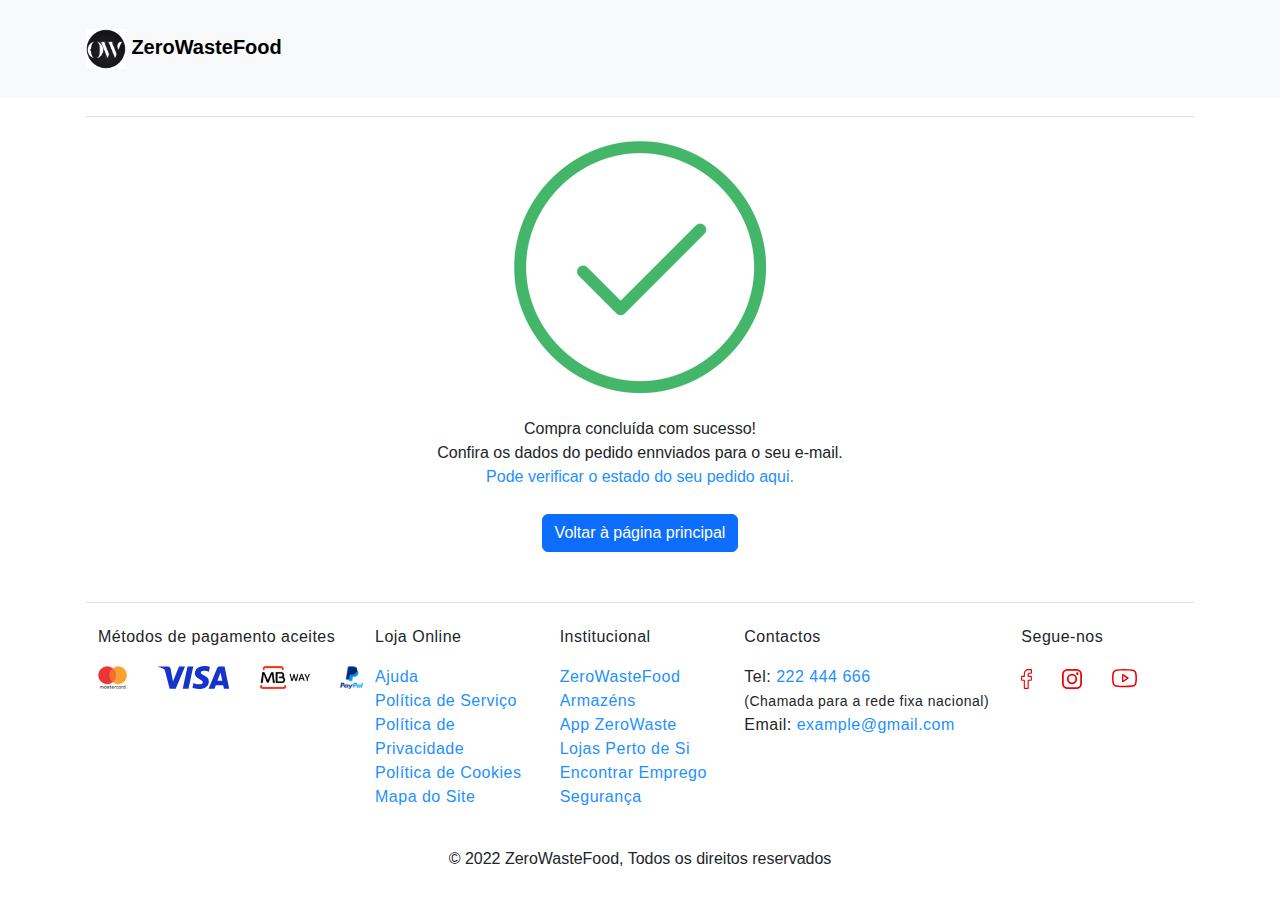
<file: concluida.html>
<!DOCTYPE html>
<html lang="pt">

<head>
    <meta http-equiv="Content-Type" content="text/html; charset=UTF-8">
    <meta name="description" content="Produtos Alimentares">
    <title>ZeroWasteFood</title>
    <link rel="icon" type="image/png" href="images/zerowastelogoround.png">
    <meta name="viewport" content="width=device-width">
    <link rel="stylesheet" href="https://cdn.jsdelivr.net/npm/bootstrap@5.2.3/dist/css/bootstrap.min.css">
    <link href="https://cdnjs.cloudflare.com/ajax/libs/font-awesome/4.7.0/css/font-awesome.min.css" rel="stylesheet" />
    <link href="zerowaste.css" rel="stylesheet" />
</head>

<body>
        <nav class="navbar navbar-expand-lg navbar-light bg-light fixed-top">
            <div class="container" style="display: flex;">
                <div class="navbar-brand">
                    <a href="logedin.html"><img src="/images/zerowastelogoround.png"
                        height="40" /></a>
                    <a href="logedin.html" class="navbar-brand"><b>ZeroWasteFood</b></a>
                </div>
            </div>
        </nav>

        <div class="container" style="margin-top:100px ;">

            <div class="border-top text-center" style="justify-items: center; align-items: center; display: grid;">
                <img src="/images/success.png"/>
                Compra concluída com sucesso!</br>
                Confira os dados do pedido ennviados para o seu e-mail.</br>
                <a href="historico.html">Pode verificar o estado do seu pedido aqui.</a>
                <a href="logedin.html" class="btn btn-primary text-center" style="margin-top: 25px;">Voltar à página principal</a>
            </div>
            
            <footer id="footercontent" style="margin-top:50px;" class="footer-wrapper border-top">
                <div class="container-fluid no-padding ct-modal-dialog-secondary-grey1 ct-font--opensans-book">
                    <div class="ct-container">
                        <div class="row no-gutters footer-container ct-container--px-70">
                            <div class="col-12 col-md-3 pl-0 footer-component-wrapper">
                                <div class="d-flex flex-column">
                                    <span class="footer-payment-methods-title">
                                        Métodos de pagamento aceites
                                    </span>
                                    <div class="content-asset">
                                        <ul class="d-flex flex-row footer-payment-icons-list">
                                            <li class="footer-icon">
                                                <img class="master-card-icon lazyloaded" loading="lazy" alt="MasterCard"
                                                    title="Pay with MasterCard" src="/images/mastercard-logo.png"
                                                    height="23">
                                            </li>
                                            <li class="footer-icon">
                                                <img class="visa-card-icon" alt="Visa" loading="lazy"
                                                    src="/images/logo-visa.svg" title="Pay with Visa" height="23">
                                            </li>
                                            <li class="footer-icon">
                                                <img class="mbway-card-icon lazyloaded" loading="lazy" alt="MBWay"
                                                    title="Pay with MBWay" src="/images/mb-way-logo.webp" height="23">
                                            </li>
                                            <li class="footer-icon">
                                                <img class="paypal-card-icon lazyloaded" loading="lazy" alt="PayPal"
                                                    title="Pay with PayPal" src="/images/paypal-logo.webp" height="23">
                                            </li>
                                        </ul>
                                    </div>
                                </div>
                            </div>
                            <div class="col-12 col-md-2">
                                <div class="content-asset">
                                    <div class="footer-links-title"><span class="title ct-h4">Loja Online</span></div>
                                    <ul class="ct-menu-list">
                                        <li class="ct-footer-link"><a href="#" title="Go to Ajuda">Ajuda</a></li>
                                        <li class="ct-footer-link"><a href="#" title="Go to Política de Serviço">Política de
                                                Serviço</a></li>
                                        <li class="ct-footer-link"><a href="#"
                                                title="Go to Política de Privacidade">Política de Privacidade</a></li>
                                        <li class="ct-footer-link"><a href="#" title="Go to Cookies">Política de Cookies</a>
                                        </li>
                                        <li class="ct-footer-link"><a href="#" title="Go to Mapa do Site">Mapa do Site</a>
                                        </li>
                                    </ul>
                                </div>
                            </div>
                            <div class="col-12 col-md-2">
                                <div class="content-asset">
                                    <div class="footer-links-title"><span class="title ct-h4">Institucional</span></div>
                                    <ul class="ct-menu-list">
                                        <li class="ct-footer-link"><a href="#"
                                                title="Go to ZeroWasteFood Armazens">ZeroWasteFood Armazéns</a></li>
                                        <li class="ct-footer-link"><a href="#" title="Go to App ZeroWaste">App ZeroWaste</a>
                                        </li>
                                        <li class="ct-footer-link"><a href="#" target="_top" title="Lojas Perto de Si">Lojas
                                                Perto de Si</a></li>
                                        <li class="ct-footer-link"><a href="trabalhar.html" target="_blank"
                                                title="Go to Emprego">Encontrar Emprego</a></li>
                                        <li class="ct-footer-link"><a href="#" title="Segurança"
                                                target="_blank">Segurança</a></li>
                                    </ul>
                                </div>
                            </div>
                            <div class="col-12 col-md-3">
                                <div class="footer-links-title"><span class="title ct-h4">Contactos</span></div>
                                <ul class="ct-menu-list">
                                    <li class="ct-footer-link">Tel: <a href="#">222 444 666</a> </br><small>(Chamada para a
                                            rede fixa nacional)</small></li>
                                    <li class="ct-footer-link">Email: <a href="#">example@gmail.com</a></li>
                                </ul>
                            </div>
                            <div class="col-12 col-md-2">
                                <div class="footer-links-title"><span class="title ct-h4">Segue-nos</span>
                                    <ul class="d-flex flex-row mb-0" style="margin-top: 20px;">
                                        <li class="footer-social-icon">
                                            <a href="#" target="_blank" rel="noopener"
                                                class="ct-tooltip-trigger footer-social-icon--link" aria-label="Facebook"
                                                data-toggle="tooltip" data-placement="right" title=""><span
                                                    class="d-inline-block svgbg-icon-facebook"></span></a>
                                        </li>
                                        <li class="footer-social-icon">
                                            <a href="#" target="_blank" rel="noopener"
                                                class="ct-tooltip-trigger footer-social-icon--link" aria-label="Instagram"
                                                data-toggle="tooltip" data-placement="right" title=""><span
                                                    class="d-inline-block svgbg-icon-instagram"></span></a>
                                        </li>
                                        <li class="footer-social-icon">
                                            <a href="#" target="_blank" rel="noopener"
                                                class="ct-tooltip-trigger footer-social-icon--link" aria-label="Youtube"
                                                data-toggle="tooltip" data-placement="right" title=""><span
                                                    class="d-inline-block svgbg-icon-youtube"></span></a>
                                        </li>
                                    </ul>
                                </div>
                            </div>
                        </div>
                    </div>
                </div>
                <div class="container text-center">
                    © 2022 ZeroWasteFood, Todos os direitos reservados
                </div>
            </footer>
    </div>

    <script src="https://cdnjs.cloudflare.com/ajax/libs/twitter-bootstrap/5.2.3/js/bootstrap.bundle.min.js"></script>
    <script src="https://code.jquery.com/jquery-3.6.1.min.js"></script>
    <script src="zerowaste.js"></script>
</body>
</html>
</file>
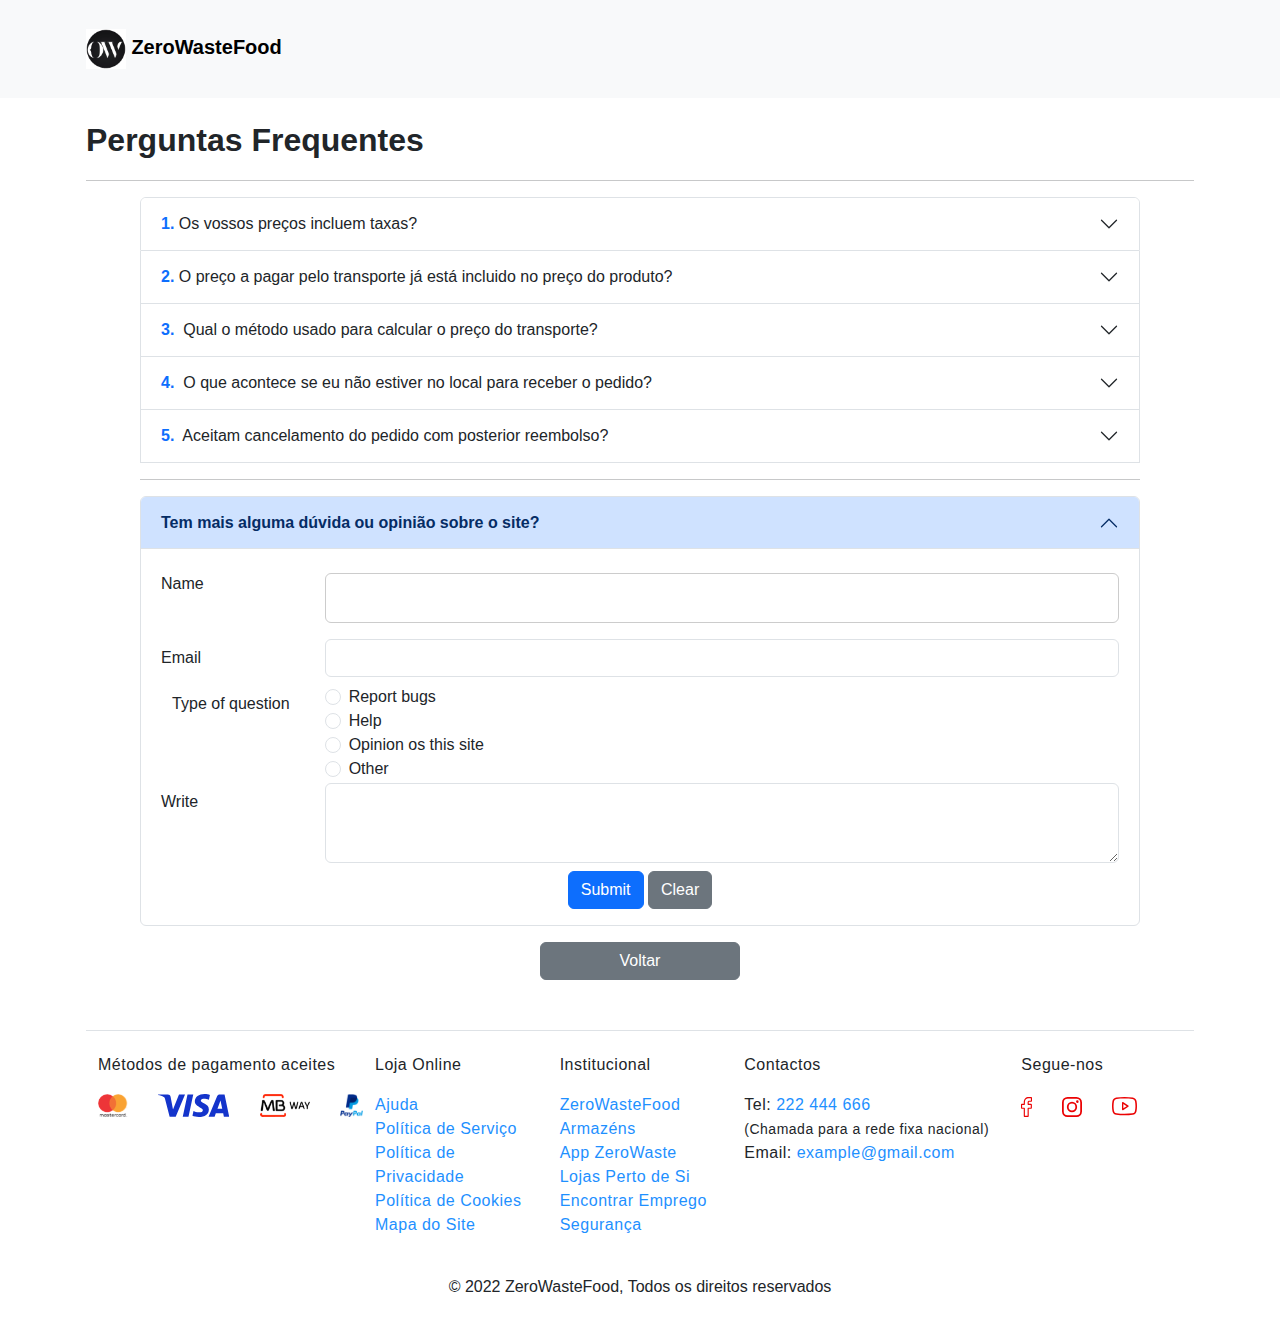
<file: faq.html>
<!DOCTYPE html>
<html lang="pt">

<head>
    <meta http-equiv="Content-Type" content="text/html; charset=UTF-8">
    <meta name="description" content="Produtos Alimentares">
    <title>ZeroWasteFood</title>
    <link rel="icon" type="image/png" href="images/zerowastelogoround.png">
    <meta name="viewport" content="width=device-width">
    <link rel="stylesheet" href="https://cdn.jsdelivr.net/npm/bootstrap@5.2.3/dist/css/bootstrap.min.css">
    <link href="https://cdnjs.cloudflare.com/ajax/libs/font-awesome/4.7.0/css/font-awesome.min.css" rel="stylesheet" />
    <link href="zerowaste.css" rel="stylesheet" />
    <style>
        .buttonEdited {
            position: relative;
            display: inline-block;
            padding: 8px 20px;
            margin: 5px 0;
            color: #fff;
            text-decoration: none;
            text-transform: uppercase;
            font-size: 12px;
            letter-spacing: 2px;
            border-radius: 40px;
            background: linear-gradient(90deg, #0162c8, #66e7fc);
        }

        .buttonEdited:hover {
            position: relative;
            display: inline-block;
            padding: 8px 20px;
            margin: 5px 0;
            color: #fff;
            text-decoration: none;
            text-transform: uppercase;
            font-size: 12px;
            letter-spacing: 2px;
            border-radius: 40px;
            background: linear-gradient(90deg, #c87501, #fce866);
        }
    </style>
</head>

<body>
    <nav class="navbar navbar-expand-lg navbar-light bg-light fixed-top">
        <div class="container" style="display: flex;">
            <div class="navbar-brand">
                <a href="logedin.html"><img src="/images/zerowastelogoround.png" height="40" /></a>
                <a href="logedin.html" class="navbar-brand"><b>ZeroWasteFood</b></a>
            </div>
        </div>
    </nav>
    <div class="container" style="margin-top:100px ;">
        <p class="fs-2"><b>Perguntas Frequentes</b></p>
        <hr>
        <div class="accordion mx-auto mb-3" style="max-width :1000px" id="accordionExample">
            <div class="accordion-item">
                <h2 class="accordion-header" id="headingOne">
                    <button class="accordion-button collapsed" type="button" data-bs-toggle="collapse"
                        data-bs-target="#collapseOne" aria-expanded="false" aria-controls="collapseOne">
                        <strong class="text-primary"> 1. </strong>&nbsp;Os vossos preços incluem taxas?
                    </button>
                </h2>
                <div id="collapseOne" class="accordion-collapse collapse" aria-labelledby="headingOne"
                    data-bs-parent="#accordionExample">
                    <div class="accordion-body">
                        Não, apenas o preço do transporte é adicionado ao preço total.
                    </div>
                </div>
            </div>
            <div class="accordion-item">
                <h2 class="accordion-header" id="headingTwo">
                    <button class="accordion-button collapsed" type="button" data-bs-toggle="collapse"
                        data-bs-target="#collapseTwo" aria-expanded="false" aria-controls="collapseTwo">
                        <strong class="text-primary"> 2. </strong>&nbsp;O preço a pagar pelo transporte já está incluido
                        no preço do produto?
                    </button>
                </h2>
                <div id="collapseTwo" class="accordion-collapse collapse" aria-labelledby="headingTwo"
                    data-bs-parent="#accordionExample">
                    <div class="accordion-body">
                        Não. O preço do produto e o do transporte são independentes.
                    </div>
                </div>
            </div>
            <div class="accordion-item">
                <h2 class="accordion-header" id="headingThree">
                    <button class="accordion-button collapsed" type="button" data-bs-toggle="collapse"
                        data-bs-target="#collapseThree" aria-expanded="false" aria-controls="collapseThree">
                        <strong class="text-primary"> 3. </strong>&nbsp; Qual o método usado para calcular o preço do
                        transporte?
                    </button>
                </h2>
                <div id="collapseThree" class="accordion-collapse collapse" aria-labelledby="headingThree"
                    data-bs-parent="#accordionExample">
                    <div class="accordion-body">
                        O preço do transporte é calculado incrementando 0.10€ ao preço final da compra por quilómetro
                        percorrido pelo estafeta. Pode observar o preço do transporte na secção 'Carrinho' no passo
                        final da compra. O mesmo é calculado de forma automática.
                    </div>
                </div>
            </div>
            <div class="accordion-item">
                <h2 class="accordion-header" id="headingThree">
                    <button class="accordion-button collapsed" type="button" data-bs-toggle="collapse"
                        data-bs-target="#collapseFour" aria-expanded="false" aria-controls="collapseFour">
                        <strong class="text-primary"> 4. </strong>&nbsp; O que acontece se eu não estiver no local para
                        receber o pedido?
                    </button>
                </h2>
                <div id="collapseFour" class="accordion-collapse collapse" aria-labelledby="headingThree"
                    data-bs-parent="#accordionExample">
                    <div class="accordion-body">
                        Nesse caso, o estafeta contacta o cliente e o pedido será redirecionado para o local onde o
                        cliente se encontra,
                        com o aumento, claro, do preço do transporte e consequentemente do preço total da compra.
                    </div>
                </div>
            </div>
            <div class="accordion-item">
                <h2 class="accordion-header" id="headingThree">
                    <button class="accordion-button collapsed" type="button" data-bs-toggle="collapse"
                        data-bs-target="#collapseFive" aria-expanded="false" aria-controls="collapseFive">
                        <strong class="text-primary"> 5. </strong>&nbsp; Aceitam cancelamento do pedido com posterior
                        reembolso?
                    </button>
                </h2>
                <div id="collapseFive" class="accordion-collapse collapse" aria-labelledby="headingThree"
                    data-bs-parent="#accordionExample">
                    <div class="accordion-body">
                        O cliente pode cancelar o seu pedido apenas na fase de pagamento. A partir do momento em que o
                        pedido é registado
                        e o dinheiro é transferido, não aceitamos reembolso.
                    </div>
                </div>
            </div>
            <hr>
            <div class="accordion" id="accordionExample">
                <div class="accordion-item">
                    <h2 class="accordion-header" id="headingOtherQuestion">
                        <button class="accordion-button" type="button" data-bs-toggle="collapse"
                            data-bs-target="#otherQuestion" aria-expanded="true" aria-controls="otherQuestion">
                            <b>Tem mais alguma dúvida ou opinião sobre o site?</b> 
                        </button>
                    </h2>
                    <div id="otherQuestion" class="accordion-collapse collapse show" aria-labelledby="otherQuestion"
                        data-bs-parent="#accordionExample">
                        <div class="accordion-body">
                            <form id="formsfaqs" action="" name="faqs" autocomplete="off">
                                <div class="row form-group">
                                    <label for="Nome" class="col-md-2 col-form-label">Name</label>
                                    <div class="col-md-10">
                                        <input type="text" name="Nome" id="pessoa" class="form-control btn-outline-danger" />
                                        <div class="d-none col-form-label" style="color: lightskyblue" id="pessoaError">
                                            <i class="fa fa-exclamation-triangle"></i> (Min: 10 letters; Max: 100
                                            letters).
                                        </div>
                                    </div>
                                </div>
                                <div class="row form-group mt-2">
                                    <label for="email" class="col-md-2 col-form-label">Email</label>
                                    <div class="col-md-10">
                                        <input type="email" name="email" id="email" class="form-control btn-outline-danger" />
                                        <div class="d-none col-form-label" style="color: lightskyblue" id="emailError">
                                            <i class="fa fa-exclamation-triangle"></i> (Min: 10 letters; Max: 100
                                            letters).
                                        </div>
                                    </div>
                                </div>
                                <div class="row form-group mt-2">
                                    <label for="duvtipo" class="col-md-2 col-form-label text-center">Type of
                                        question</label>
                                    <div class="col-md-10">
                                        <div class="form-check">
                                            <input type="radio" name="duvtipo" class="form-check-input " value="bugs"><label
                                                class="form-check-label">Report bugs</label><br />
                                            <input type="radio" name="duvtipo" class="form-check-input" value="duvida"><label
                                                class="form-check-label">Help</label><br />
                                            <input type="radio" name="duvtipo" class="form-check-input" value="opiniao"><label
                                                class="form-check-label">Opinion os this
                                                site</label><br />
                                            <input type="radio" name="duvtipo" class="form-check-input" value="outro"><label
                                                class="form-check-label">Other</label>
                                        </div>
                                        <div class="d-none col-form-label" style="color: lightskyblue" id="duvtipoError"><i
                                                class="fa fa-exclamation-triangle"></i> (Choose a type
                                            of question).</div>
                                    </div>
            
                                </div>
                                <div class="row form-group">
                                    <label for="duvida" class="col-md-2 col-form-label">Write</label>
                                    <div class="col-md-10">
                                        <textarea type="text" name="duvida" id="duvida" class="form-control btn-outline-danger"
                                            style="min-height:80px ;"> </textarea>
                                        <div class="d-none col-form-label" style="color: lightskyblue" id="duvidaError">
                                            <i class="fa fa-exclamation-triangle"></i> (Min: 20 letters; Max: 200
                                            letters).
                                        </div>
                                    </div>
                                </div>
                                <div class="text-center form-group mt-2">
                                    <input type="Submit" name="submitBtn" value="Submit" class="btn btn-primary" />
                                    <input type="reset" name="resetBtn" value="Clear" class="btn btn-secondary" id='clean' />
                                </div>
                            </form>
                        </div>
                    </div>
                </div>
            </div>

        </div>
        <div class="text-center">
            <a type="button" class="btn btn-secondary" style="width: 200px;" href="logedin.html">Voltar</a>
        </div>

        <footer id="footercontent" style="margin-top:50px;" class="footer-wrapper border-top">
            <div class="container-fluid no-padding ct-modal-dialog-secondary-grey1 ct-font--opensans-book">
                <div class="ct-container">
                    <div class="row no-gutters footer-container ct-container--px-70">
                        <div class="col-12 col-md-3 pl-0 footer-component-wrapper">
                            <div class="d-flex flex-column">
                                <span class="footer-payment-methods-title">
                                    Métodos de pagamento aceites
                                </span>
                                <div class="content-asset">
                                    <ul class="d-flex flex-row footer-payment-icons-list">
                                        <li class="footer-icon">
                                            <img class="master-card-icon lazyloaded" loading="lazy" alt="MasterCard"
                                                title="Pay with MasterCard" src="/images/mastercard-logo.png"
                                                height="23">
                                        </li>
                                        <li class="footer-icon">
                                            <img class="visa-card-icon" alt="Visa" loading="lazy"
                                                src="/images/logo-visa.svg" title="Pay with Visa" height="23">
                                        </li>
                                        <li class="footer-icon">
                                            <img class="mbway-card-icon lazyloaded" loading="lazy" alt="MBWay"
                                                title="Pay with MBWay" src="/images/mb-way-logo.webp" height="23">
                                        </li>
                                        <li class="footer-icon">
                                            <img class="paypal-card-icon lazyloaded" loading="lazy" alt="PayPal"
                                                title="Pay with PayPal" src="/images/paypal-logo.webp" height="23">
                                        </li>
                                    </ul>
                                </div>
                            </div>
                        </div>
                        <div class="col-12 col-md-2">
                            <div class="content-asset">
                                <div class="footer-links-title"><span class="title ct-h4">Loja Online</span></div>
                                <ul class="ct-menu-list">
                                    <li class="ct-footer-link"><a href="#" title="Go to Ajuda">Ajuda</a></li>
                                    <li class="ct-footer-link"><a href="#" title="Go to Política de Serviço">Política de
                                            Serviço</a></li>
                                    <li class="ct-footer-link"><a href="#"
                                            title="Go to Política de Privacidade">Política de Privacidade</a></li>
                                    <li class="ct-footer-link"><a href="#" title="Go to Cookies">Política de Cookies</a>
                                    </li>
                                    <li class="ct-footer-link"><a href="#" title="Go to Mapa do Site">Mapa do Site</a>
                                    </li>
                                </ul>
                            </div>
                        </div>
                        <div class="col-12 col-md-2">
                            <div class="content-asset">
                                <div class="footer-links-title"><span class="title ct-h4">Institucional</span></div>
                                <ul class="ct-menu-list">
                                    <li class="ct-footer-link"><a href="#"
                                            title="Go to ZeroWasteFood Armazens">ZeroWasteFood Armazéns</a></li>
                                    <li class="ct-footer-link"><a href="#" title="Go to App ZeroWaste">App ZeroWaste</a>
                                    </li>
                                    <li class="ct-footer-link"><a href="#" target="_top" title="Lojas Perto de Si">Lojas
                                            Perto de Si</a></li>
                                    <li class="ct-footer-link"><a href="trabalhar.html" target="_blank"
                                            title="Go to Emprego">Encontrar Emprego</a></li>
                                    <li class="ct-footer-link"><a href="#" title="Segurança"
                                            target="_blank">Segurança</a></li>
                                </ul>
                            </div>
                        </div>
                        <div class="col-12 col-md-3">
                            <div class="footer-links-title"><span class="title ct-h4">Contactos</span></div>
                            <ul class="ct-menu-list">
                                <li class="ct-footer-link">Tel: <a href="#">222 444 666</a> </br><small>(Chamada para a
                                        rede fixa nacional)</small></li>
                                <li class="ct-footer-link">Email: <a href="#">example@gmail.com</a></li>
                            </ul>
                        </div>
                        <div class="col-12 col-md-2">
                            <div class="footer-links-title"><span class="title ct-h4">Segue-nos</span>
                                <ul class="d-flex flex-row mb-0" style="margin-top: 20px;">
                                    <li class="footer-social-icon">
                                        <a href="#" target="_blank" rel="noopener"
                                            class="ct-tooltip-trigger footer-social-icon--link" aria-label="Facebook"
                                            data-toggle="tooltip" data-placement="right" title=""><span
                                                class="d-inline-block svgbg-icon-facebook"></span></a>
                                    </li>
                                    <li class="footer-social-icon">
                                        <a href="#" target="_blank" rel="noopener"
                                            class="ct-tooltip-trigger footer-social-icon--link" aria-label="Instagram"
                                            data-toggle="tooltip" data-placement="right" title=""><span
                                                class="d-inline-block svgbg-icon-instagram"></span></a>
                                    </li>
                                    <li class="footer-social-icon">
                                        <a href="#" target="_blank" rel="noopener"
                                            class="ct-tooltip-trigger footer-social-icon--link" aria-label="Youtube"
                                            data-toggle="tooltip" data-placement="right" title=""><span
                                                class="d-inline-block svgbg-icon-youtube"></span></a>
                                    </li>
                                </ul>
                            </div>
                        </div>
                    </div>
                </div>
            </div>
            <div class="container text-center">
                © 2022 ZeroWasteFood, Todos os direitos reservados
            </div>
        </footer>
    </div>

    <script src="https://cdnjs.cloudflare.com/ajax/libs/twitter-bootstrap/5.2.3/js/bootstrap.bundle.min.js"></script>
    <script src="https://code.jquery.com/jquery-3.6.1.min.js"></script>
    <script src="zerowaste.js"></script>
    <script>
        $(document).ready(function () {

            $('#formsfaqs').submit(function (event) {
                var retval = true

                if ($("#pessoa").val().trim().length < 10 || $("#pessoa").val().trim().length > 100) {
                    $("#pessoaError").removeClass('d-none');
                    retval = false;
                }
                else {
                    $("#pessoaError").addClass('d-none');
                }
                if ($("#email").val().trim().length < 10 || $("#email").val().trim().length > 100) {
                    $("#emailError").removeClass('d-none');
                    retval = false;
                }
                else {
                    $("#emailError").addClass('d-none');
                }
                if ($('input[name="duvtipo"]:checked').length < 1) {
                    $("#duvtipoError").removeClass('d-none');
                    retval = false;
                }
                else {
                    $("#duvtipoError").addClass('d-none');
                }
                if ($("#duvida").val().trim().length < 20 || $("#duvida").val().trim().length > 200) {
                    $("#duvidaError").removeClass('d-none');
                    retval = false;
                }
                else {
                    $("#duvidaError").addClass('d-none');
                }
                return retval
            })
            $('#clean').click(function () {
                $("#pessoaError").addClass('d-none');
                $("#emailError").addClass('d-none');
                $("#duvtipoError").addClass('d-none');
                $("#duvidaError").addClass('d-none');
            });
        });
    </script>
</body>

</html>
</file>
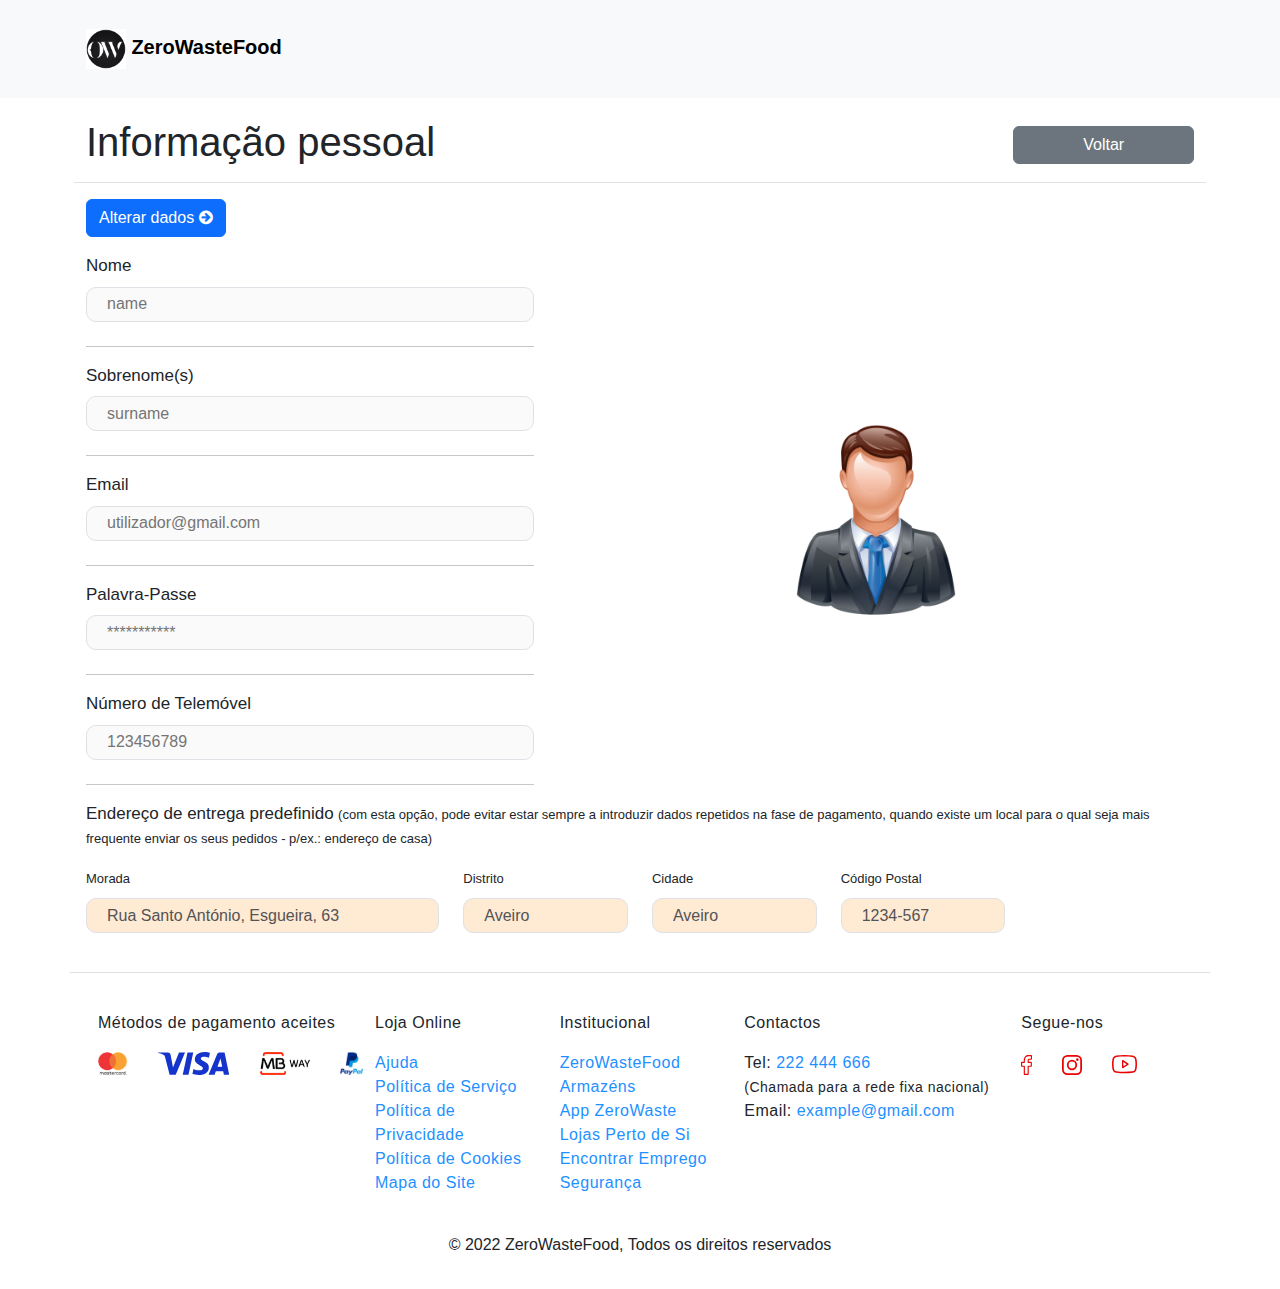
<file: gerirconta.html>
<!DOCTYPE html>
<html lang="pt">

<head>
    <meta http-equiv="Content-Type" content="text/html; charset=UTF-8">
    <meta name="description" content="Produtos Alimentares">
    <title>ZeroWasteFood</title>
    <link rel="icon" type="image/png" href="images/zerowastelogoround.png">
    <meta name="viewport" content="width=device-width">
    <link rel="stylesheet" href="https://cdn.jsdelivr.net/npm/bootstrap@5.2.3/dist/css/bootstrap.min.css">
    <link href="https://cdnjs.cloudflare.com/ajax/libs/font-awesome/4.7.0/css/font-awesome.min.css" rel="stylesheet" />
    <link href="zerowaste.css" rel="stylesheet" />
    <style>
        .input {
            color: grey;
            font-weight: 500;
            border-radius: 5px; 
            height: 30px; 
            display: flex; 
            align-items: center; 
            flex-direction: row;
        }

        .idents {
            font-size: large;
            font-weight: 500; 
            font-size: 13px;
        }

        .endereco {
            height: 35px;
            border-radius: 10px;
            background-color: rgba(255, 185, 111, 0.3);
        }

        .dados {
            height: 35px;
            border-radius: 10px;
        }

        .dadosTitle {
            font-weight: 500; 
            font-size: 17px;
        }

        label {
            cursor: pointer;
        }

        [disabled] {
            cursor: not-allowed;
        }

    </style>
</head>

<body>
        <div style="margin-bottom: 70px;">
            <nav class="navbar navbar-expand-lg navbar-light bg-light fixed-top " >
                <div class="container" style="display: flex;">
                    <div class="navbar-brand">
                        <a href="index.html"><img src="/images/zerowastelogoround.png"
                            height="40" /></a>
                        <a href="index.html" class="navbar-brand"><b>ZeroWasteFood</b></a>
                    </div>
                </div>
            </nav>
        </div>
        
        <div class="container">
            <div class="top row border-bottom">
                <div class="col-6">
                    <h1 class="my-3 pt-3">Informação pessoal</h1>
                </div>
                <div class="col-6 my-3 pt-4 text-end">
                    <a href="logedin.html"><button class="col-4 btn btn-secondary">Voltar</button></a>
                </div>
            </div>
            <div class="mt-3">
                <button id="alterar" for="nome" class="btn btn-primary">Alterar dados <i class="fa fa-arrow-circle-right"></i></button>
                <button id="confirmar" for="nome" class="btn btn-success d-none">Confirmar alterações <i class="fa fa-check"></i></button>
            </div>
            <div class="info row">
                <div class="col-5">
                    <div class="mt-3">
                        <span class="dadosTitle">Nome</span>
                        <div class="row">
                            <div class="col-12">
                                <input id="nome" type="text" class="dados border" disabled placeholder="name" value=""></input>
                            </div>
                        </div>
                    </div>
                    <hr> 
                    <div class="mt-3">
                        <span class="dadosTitle">Sobrenome(s)</span>
                        <div class="row">
                            <div class="col-12">
                                <input id="sobrenome" type="text" class="dados border" disabled placeholder="surname" value=""></input>
                            </div>
                        </div>
                    </div>
                    <hr>
                    <div class="mt-3">
                        <span class="dadosTitle">Email</span>
                        <div class="row">
                            <div class="col-12">
                                <input id="email" type="text" class="dados border" disabled placeholder="utilizador@gmail.com" value=""></input>
                            </div>
                            <div id="emailWarning" class="col-12 text-start text-warning border border-warning  d-none" style="display: flex; align-items: center;">
                                <i class="fa fa-warning" style="margin-right: 10px"></i> Para alterar o seu email, necessita de enviar um pedido para o contacto da empresa.
                            </div>
                        </div>
                    </div>
                    <hr>
                    <div class="mt-3">
                        <span class="dadosTitle">Palavra-Passe</span>
                        <div class="row">
                            <div class="col-12">
                                <input id="pass" type="text" class="dados border" disabled placeholder="***********" value=""></input>
                            </div>
                        </div>
                    </div>
                    <hr>
                    <div class="mt-3">
                        <span class="dadosTitle">Número de Telemóvel</span>
                        <div class="row">
                            <div class="col-12">
                                <input id="telem" type="text" class="dados border" disabled placeholder="123456789" value=""></input>
                            </div>
                        </div>
                    </div>
                    <hr>
                </div>
                <div class="col-7" style="display: flex; justify-content: center; align-items: center; flex-direction: column;">
                    <img src="/images/user.png" style="width: 200px; height: 200px;">
                    <span id="primeiroNome"></span><span id="restantesNomes"></span>
                </div>
            </div>
            
            <div>
                <div>
                    <div>
                        <span style="font-weight: 500; font-size: 17px;">Endereço de entrega predefinido</span>
                        <span style="font-size: small;">(com esta opção, pode evitar estar sempre a introduzir dados repetidos na fase de pagamento, quando existe um local para o qual seja mais frequente enviar os seus pedidos - p/ex.: endereço de casa)</span>
                    </div>
                    <div class="row">
                        <div class="mt-3 col-4">
                            <span class="idents">Morada</span>
                            <div>
                                <input id="morada" type="text" class="endereco border col-12" disabled value="Rua Santo António, Esgueira, 63"></input>
                            </div>
                        </div> 
                        <div class="mt-3 col-2">
                            <span class="idents">Distrito</span>
                            <div>
                                <input id="distrito" type="text" class="endereco border col-12" disabled value="Aveiro"></input>
                            </div>
                        </div>
                        <div class="mt-3 col-2">
                            <span class="idents">Cidade</span>
                            <div>
                                <input id="cidade" type="text" class="endereco border col-12" disabled value="Aveiro"></input>
                            </div>
                        </div>
                        <div class="mt-3 col-2">
                            <span class="idents">Código Postal</span>
                            <div>
                                <input id="codigo" type="text" class="endereco border col-12" disabled value="1234-567"></input>
                            </div>
                        </div>
                    </div>
                </div>
            </div>
        </div>
        
        <footer id="footercontent" style="margin-top:15px;" class="container footer-wrapper border-top">
            <div class="container-fluid no-padding ct-modal-dialog-secondary-grey1 ct-font--opensans-book">
                <div class="ct-container">
                    <div class="row no-gutters footer-container ct-container--px-70">
                        <div class="col-12 col-md-3 pl-0 footer-component-wrapper">
                            <div class="d-flex flex-column">
                                <span class="footer-payment-methods-title">
                                    Métodos de pagamento aceites
                                </span>
                                <div class="content-asset">
                                    <ul class="d-flex flex-row footer-payment-icons-list">
                                        <li class="footer-icon">
                                            <img class="master-card-icon lazyloaded" loading="lazy" alt="MasterCard" title="Pay with MasterCard" src="/images/mastercard-logo.png" height="23">
                                        </li>
                                        <li class="footer-icon">
                                            <img class="visa-card-icon" alt="Visa" loading="lazy" src="/images/logo-visa.svg" title="Pay with Visa" height="23">
                                        </li>
                                        <li class="footer-icon">
                                            <img class="mbway-card-icon lazyloaded" loading="lazy" alt="MBWay" title="Pay with MBWay" src="/images/mb-way-logo.webp" height="23">
                                        </li>
                                        <li class="footer-icon">
                                            <img class="paypal-card-icon lazyloaded" loading="lazy" alt="PayPal" title="Pay with PayPal" src="/images/paypal-logo.webp" height="23">
                                        </li>
                                    </ul>
                                </div>
                            </div>
                        </div>
                        <div class="col-12 col-md-2">
                            <div class="content-asset">
                                <div class="footer-links-title"><span class="title ct-h4">Loja Online</span></div>
                                <ul class="ct-menu-list">
                                    <li class="ct-footer-link"><a href="#" title="Go to Ajuda">Ajuda</a></li>
                                    <li class="ct-footer-link"><a href="#" title="Go to Política de Serviço">Política de Serviço</a></li>
                                    <li class="ct-footer-link"><a href="#" title="Go to Política de Privacidade">Política de Privacidade</a></li>
                                    <li class="ct-footer-link"><a href="#" title="Go to Cookies">Política de Cookies</a></li>
                                    <li class="ct-footer-link"><a href="#" title="Go to Mapa do Site">Mapa do Site</a></li>
                                </ul>
                            </div>
                        </div>
                        <div class="col-12 col-md-2">
                            <div class="content-asset">
                                <div class="footer-links-title"><span class="title ct-h4">Institucional</span></div>
                                <ul class="ct-menu-list">
                                    <li class="ct-footer-link"><a href="#" title="Go to ZeroWasteFood Armazens">ZeroWasteFood Armazéns</a></li>
                                    <li class="ct-footer-link"><a href="#"title="Go to App ZeroWaste">App ZeroWaste</a></li>
                                    <li class="ct-footer-link"><a href="#" target="_top" title="Lojas Perto de Si">Lojas Perto de Si</a></li>
                                    <li class="ct-footer-link"><a href="trabalhar.html" target="_blank" title="Go to Emprego">Encontrar Emprego</a></li>
                                    <li class="ct-footer-link"><a href="#" title="Segurança" target="_blank">Segurança</a></li>
                                </ul>
                            </div>
                        </div>
                        <div class="col-12 col-md-3">
                            <div class="footer-links-title"><span class="title ct-h4">Contactos</span></div>
                            <ul class="ct-menu-list">
                                <li class="ct-footer-link">Tel: <a href="#">222 444 666</a> </br><small>(Chamada para a rede fixa nacional)</small></li>
                                <li class="ct-footer-link">Email: <a href="#">example@gmail.com</a></li>
                            </ul>
                        </div>
                        <div class="col-12 col-md-2">
                            <div class="footer-links-title"><span class="title ct-h4">Segue-nos</span>
                                <ul class="d-flex flex-row mb-0" style="margin-top: 20px;">
                                    <li class="footer-social-icon">
                                        <a href="#" target="_blank" rel="noopener" class="ct-tooltip-trigger footer-social-icon--link" aria-label="Facebook" data-toggle="tooltip" data-placement="right" title="" ><span class="d-inline-block svgbg-icon-facebook"></span></a>
                                    </li>
                                    <li class="footer-social-icon">
                                        <a href="#" target="_blank" rel="noopener" class="ct-tooltip-trigger footer-social-icon--link" aria-label="Instagram" data-toggle="tooltip" data-placement="right" title="" ><span class="d-inline-block svgbg-icon-instagram"></span></a>
                                    </li>
                                    <li class="footer-social-icon">
                                        <a href="#" target="_blank" rel="noopener" class="ct-tooltip-trigger footer-social-icon--link" aria-label="Youtube" data-toggle="tooltip" data-placement="right" title="" ><span class="d-inline-block svgbg-icon-youtube"></span></a>
                                    </li>
                                </ul>
                            </div>
                        </div>
                    </div>
                </div>
            </div>
            <div class="container text-center">
                © 2022 ZeroWasteFood, Todos os direitos reservados
            </div>
        </footer>
    <script src="https://cdnjs.cloudflare.com/ajax/libs/twitter-bootstrap/5.2.3/js/bootstrap.bundle.min.js"></script>
    <script src="https://code.jquery.com/jquery-3.6.1.min.js"></script>
    <script src="zerowaste.js"></script>
    <script>
        $().ready(function() {
            

            var nome = JSON.parse(localStorage.getItem("utilizadorAtivo")).nome;
            var sobrenome = JSON.parse(localStorage.getItem("utilizadorAtivo")).sobrenome;
            var email = JSON.parse(localStorage.getItem("utilizadorAtivo")).email;
            var password = JSON.parse(localStorage.getItem("utilizadorAtivo")).password;
            var telemovel = JSON.parse(localStorage.getItem("utilizadorAtivo")).telemovel;

            var compras = JSON.parse(localStorage.getItem("utilizadorAtivo")).compras;
            
            var morada = JSON.parse(localStorage.getItem("utilizadorAtivo")).endereco.morada;
            var distrito = JSON.parse(localStorage.getItem("utilizadorAtivo")).endereco.distrito;
            var cidade = JSON.parse(localStorage.getItem("utilizadorAtivo")).endereco.cidade;
            var codigo = JSON.parse(localStorage.getItem("utilizadorAtivo")).endereco.codigo;
            var historicoCompras = JSON.parse(localStorage.getItem("utilizadorAtivo")).historicoCompras;


            $("#primeiroNome").text(nome);
            $("#restantesNomes").text(sobrenome);
            $("#nome").val(nome);
            $("#sobrenome").val(sobrenome);
            $("#email").val(email);
            $("#pass").val(password);
            $("#telem").val(telemovel);
            $("#morada").val(morada);
            $("#distrito").val(distrito);
            $("#cidade").val(cidade);
            $("#codigo").val(codigo);

            

            $("#alterar").click(function() {
                $("#alterar").addClass("d-none");
                $("#emailWarning").removeClass("d-none");
                $("#confirmar").removeClass("d-none");
                $("#nome").removeAttr("disabled");
                $("#sobrenome").removeAttr("disabled");
                $("#pass").removeAttr("disabled");
                $("#telem").removeAttr("disabled");
                $("#morada").removeAttr("disabled");
                $("#distrito").removeAttr("disabled");
                $("#cidade").removeAttr("disabled");
                $("#codigo").removeAttr("disabled");
            });

            $("#confirmar").click(function() {
                var utilizadores = JSON.parse(localStorage.getItem("utilizadores"))
                var alterado = {
                    nome: $("#nome").val(),
                    sobrenome: $("#sobrenome").val(),
                    email: email,
                    password: $("#pass").val(),
                    telemovel: $("#telem").val(),
                    endereco: {
                        morada: $("#morada").val(),
                        distrito: $("#distrito").val(),
                        cidade: $("#cidade").val(),
                        codigo: $("#codigo").val()
                    },
                    compras: compras,
                    historicoCompras: historicoCompras,

                }
                for (i = 0; i < utilizadores.length; i++) {
                    if (email == utilizadores[i].email) {
                        utilizadores[i] = alterado;
                        localStorage.setItem("utilizadores", JSON.stringify(utilizadores));
                        break;
                    }
                }
                localStorage.setItem("utilizadorAtivo", JSON.stringify(alterado))
                $("#confirmar").addClass("d-none");
                $("#alterar").removeClass("d-none");
                $("#emailWarning").addClass("d-none");
                $("#nome").attr("disabled", "disabled");
                $("#sobrenome").attr("disabled", "disabled");
                $("#pass").attr("disabled", "disabled");
                $("#telem").attr("disabled", "disabled");
                $("#morada").attr("disabled", "disabled");
                $("#distrito").attr("disabled", "disabled");
                $("#cidade").attr("disabled", "disabled");
                $("#codigo").attr("disabled", "disabled");
            });
        });
    </script>
</body>

</html>
</file>
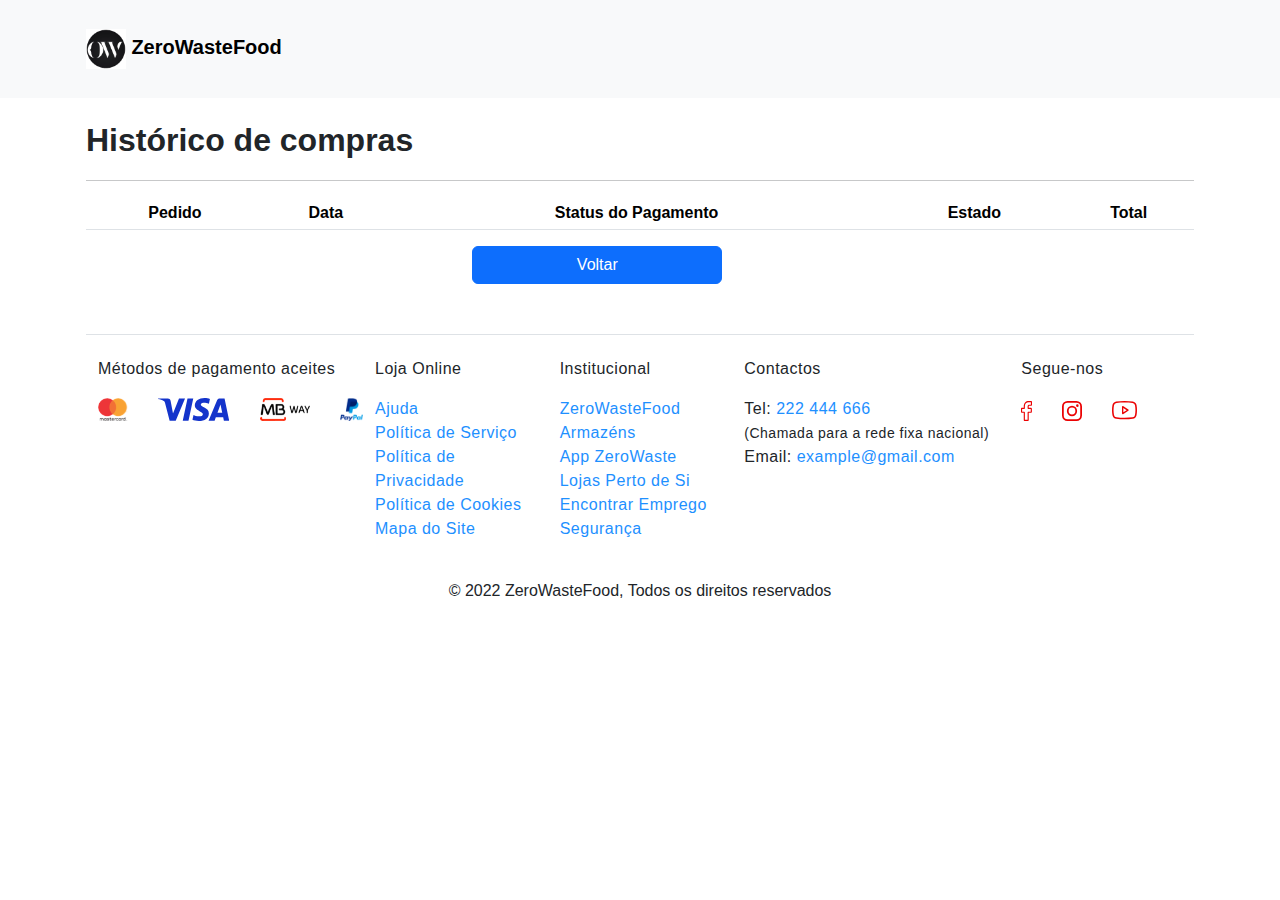
<file: historico.html>
<!DOCTYPE html>
<html lang="pt">

<head>
    <meta http-equiv="Content-Type" content="text/html; charset=UTF-8">
    <meta name="description" content="Produtos Alimentares">
    <title>ZeroWasteFood</title>
    <link rel="icon" type="image/png" href="images/zerowastelogoround.png">
    <meta name="viewport" content="width=device-width">
    <link rel="stylesheet" href="https://cdn.jsdelivr.net/npm/bootstrap@5.2.3/dist/css/bootstrap.min.css">
    <link href="https://cdnjs.cloudflare.com/ajax/libs/font-awesome/4.7.0/css/font-awesome.min.css" rel="stylesheet" />
    <link href="zerowaste.css" rel="stylesheet" />
</head>

<body>
    <nav class="navbar navbar-expand-lg navbar-light bg-light fixed-top">
        <div class="container" style="display: flex;">
            <div class="navbar-brand">
                <a href="logedin.html"><img src="/images/zerowastelogoround.png" height="40" /></a>
                <a href="logedin.html" class="navbar-brand"><b>ZeroWasteFood</b></a>
            </div>
        </div>
    </nav>

    <div class="container" style="margin-top:100px ;">
        <p class="fs-2"><b>Histórico de compras</b></p>
        <hr>
        <table class="table table-sm">
            <thead class="bg-secondary text-dark">
                <tr>
                    <th scope="col" class="text-center">Pedido</th>
                    <th scope="col" class="text-center">Data</th>
                    <th scope="col" class="text-center">Status do Pagamento</th>
                    <th scope="col" class="text-center">Estado</th>
                    <th scope="col" class="text-center">Total</th>
                </tr>
            </thead>
            <tbody id="historicoCompras" class="text-center" style="background-color: rgb(216, 216, 216);">

            </tbody>
        </table>
        <div class="row">
            <div class="col-12 col-md-7 text-end">
                <a type="button" class="btn btn-primary" style="width:250px;" href="logedin.html">Voltar</a>
            </div>
            <div id="gastosTotal" class="col-12 col-md-5 text-center">

            </div>
        </div>
        <footer id="footercontent" style="margin-top:50px;" class="footer-wrapper border-top">
            <div class="container-fluid no-padding ct-modal-dialog-secondary-grey1 ct-font--opensans-book">
                <div class="ct-container">
                    <div class="row no-gutters footer-container ct-container--px-70">
                        <div class="col-12 col-md-3 pl-0 footer-component-wrapper">
                            <div class="d-flex flex-column">
                                <span class="footer-payment-methods-title">
                                    Métodos de pagamento aceites
                                </span>
                                <div class="content-asset">
                                    <ul class="d-flex flex-row footer-payment-icons-list">
                                        <li class="footer-icon">
                                            <img class="master-card-icon lazyloaded" loading="lazy" alt="MasterCard"
                                                title="Pay with MasterCard" src="/images/mastercard-logo.png"
                                                height="23">
                                        </li>
                                        <li class="footer-icon">
                                            <img class="visa-card-icon" alt="Visa" loading="lazy"
                                                src="/images/logo-visa.svg" title="Pay with Visa" height="23">
                                        </li>
                                        <li class="footer-icon">
                                            <img class="mbway-card-icon lazyloaded" loading="lazy" alt="MBWay"
                                                title="Pay with MBWay" src="/images/mb-way-logo.webp" height="23">
                                        </li>
                                        <li class="footer-icon">
                                            <img class="paypal-card-icon lazyloaded" loading="lazy" alt="PayPal"
                                                title="Pay with PayPal" src="/images/paypal-logo.webp" height="23">
                                        </li>
                                    </ul>
                                </div>
                            </div>
                        </div>
                        <div class="col-12 col-md-2">
                            <div class="content-asset">
                                <div class="footer-links-title"><span class="title ct-h4">Loja Online</span></div>
                                <ul class="ct-menu-list">
                                    <li class="ct-footer-link"><a href="#" title="Go to Ajuda">Ajuda</a></li>
                                    <li class="ct-footer-link"><a href="#" title="Go to Política de Serviço">Política de
                                            Serviço</a></li>
                                    <li class="ct-footer-link"><a href="#"
                                            title="Go to Política de Privacidade">Política de Privacidade</a></li>
                                    <li class="ct-footer-link"><a href="#" title="Go to Cookies">Política de Cookies</a>
                                    </li>
                                    <li class="ct-footer-link"><a href="#" title="Go to Mapa do Site">Mapa do Site</a>
                                    </li>
                                </ul>
                            </div>
                        </div>
                        <div class="col-12 col-md-2">
                            <div class="content-asset">
                                <div class="footer-links-title"><span class="title ct-h4">Institucional</span></div>
                                <ul class="ct-menu-list">
                                    <li class="ct-footer-link"><a href="#"
                                            title="Go to ZeroWasteFood Armazens">ZeroWasteFood Armazéns</a></li>
                                    <li class="ct-footer-link"><a href="#" title="Go to App ZeroWaste">App ZeroWaste</a>
                                    </li>
                                    <li class="ct-footer-link"><a href="#" target="_top" title="Lojas Perto de Si">Lojas
                                            Perto de Si</a></li>
                                    <li class="ct-footer-link"><a href="trabalhar.html" target="_blank"
                                            title="Go to Emprego">Encontrar Emprego</a></li>
                                    <li class="ct-footer-link"><a href="#" title="Segurança"
                                            target="_blank">Segurança</a></li>
                                </ul>
                            </div>
                        </div>
                        <div class="col-12 col-md-3">
                            <div class="footer-links-title"><span class="title ct-h4">Contactos</span></div>
                            <ul class="ct-menu-list">
                                <li class="ct-footer-link">Tel: <a href="#">222 444 666</a> </br><small>(Chamada para a
                                        rede fixa nacional)</small></li>
                                <li class="ct-footer-link">Email: <a href="#">example@gmail.com</a></li>
                            </ul>
                        </div>
                        <div class="col-12 col-md-2">
                            <div class="footer-links-title"><span class="title ct-h4">Segue-nos</span>
                                <ul class="d-flex flex-row mb-0" style="margin-top: 20px;">
                                    <li class="footer-social-icon">
                                        <a href="#" target="_blank" rel="noopener"
                                            class="ct-tooltip-trigger footer-social-icon--link" aria-label="Facebook"
                                            data-toggle="tooltip" data-placement="right" title=""><span
                                                class="d-inline-block svgbg-icon-facebook"></span></a>
                                    </li>
                                    <li class="footer-social-icon">
                                        <a href="#" target="_blank" rel="noopener"
                                            class="ct-tooltip-trigger footer-social-icon--link" aria-label="Instagram"
                                            data-toggle="tooltip" data-placement="right" title=""><span
                                                class="d-inline-block svgbg-icon-instagram"></span></a>
                                    </li>
                                    <li class="footer-social-icon">
                                        <a href="#" target="_blank" rel="noopener"
                                            class="ct-tooltip-trigger footer-social-icon--link" aria-label="Youtube"
                                            data-toggle="tooltip" data-placement="right" title=""><span
                                                class="d-inline-block svgbg-icon-youtube"></span></a>
                                    </li>
                                </ul>
                            </div>
                        </div>
                    </div>
                </div>
            </div>
            <div class="container text-center">
                © 2022 ZeroWasteFood, Todos os direitos reservados
            </div>
        </footer>
    </div>

    <script src="https://cdnjs.cloudflare.com/ajax/libs/twitter-bootstrap/5.2.3/js/bootstrap.bundle.min.js"></script>
    <script src="https://code.jquery.com/jquery-3.6.1.min.js"></script>
    <script src="zerowaste.js"></script>
    <script>
        function carregarTabela() {
            var histTable = $("#historicoCompras")
            var histCompras = JSON.parse(localStorage.getItem("utilizadorAtivo")).historicoCompras
            var totalGastos = 0
            for (var i = 0; i < histCompras.length; i++) {
                totalGastos += parseFloat(histCompras[i].precoTotal.replace("€", ""))
                histTable.append("<tr><td class='align-middle'>" + histCompras[i].idCompra + "<i id='" + i + "'</td><td class='align-middle'>" + histCompras[i].data + "</td><td class='align-middle'>Pago</td><td class='align-middle'>Em Processamento<td class='align-middle'>" + histCompras[i].precoTotal + "</td></tr>")
            }
            $("#gastosTotal").text("Gastos neste mês: " + totalGastos + "€")
        }

        $().ready(function () {
            carregarTabela()

        })

    </script>
</body>

</html>
</file>
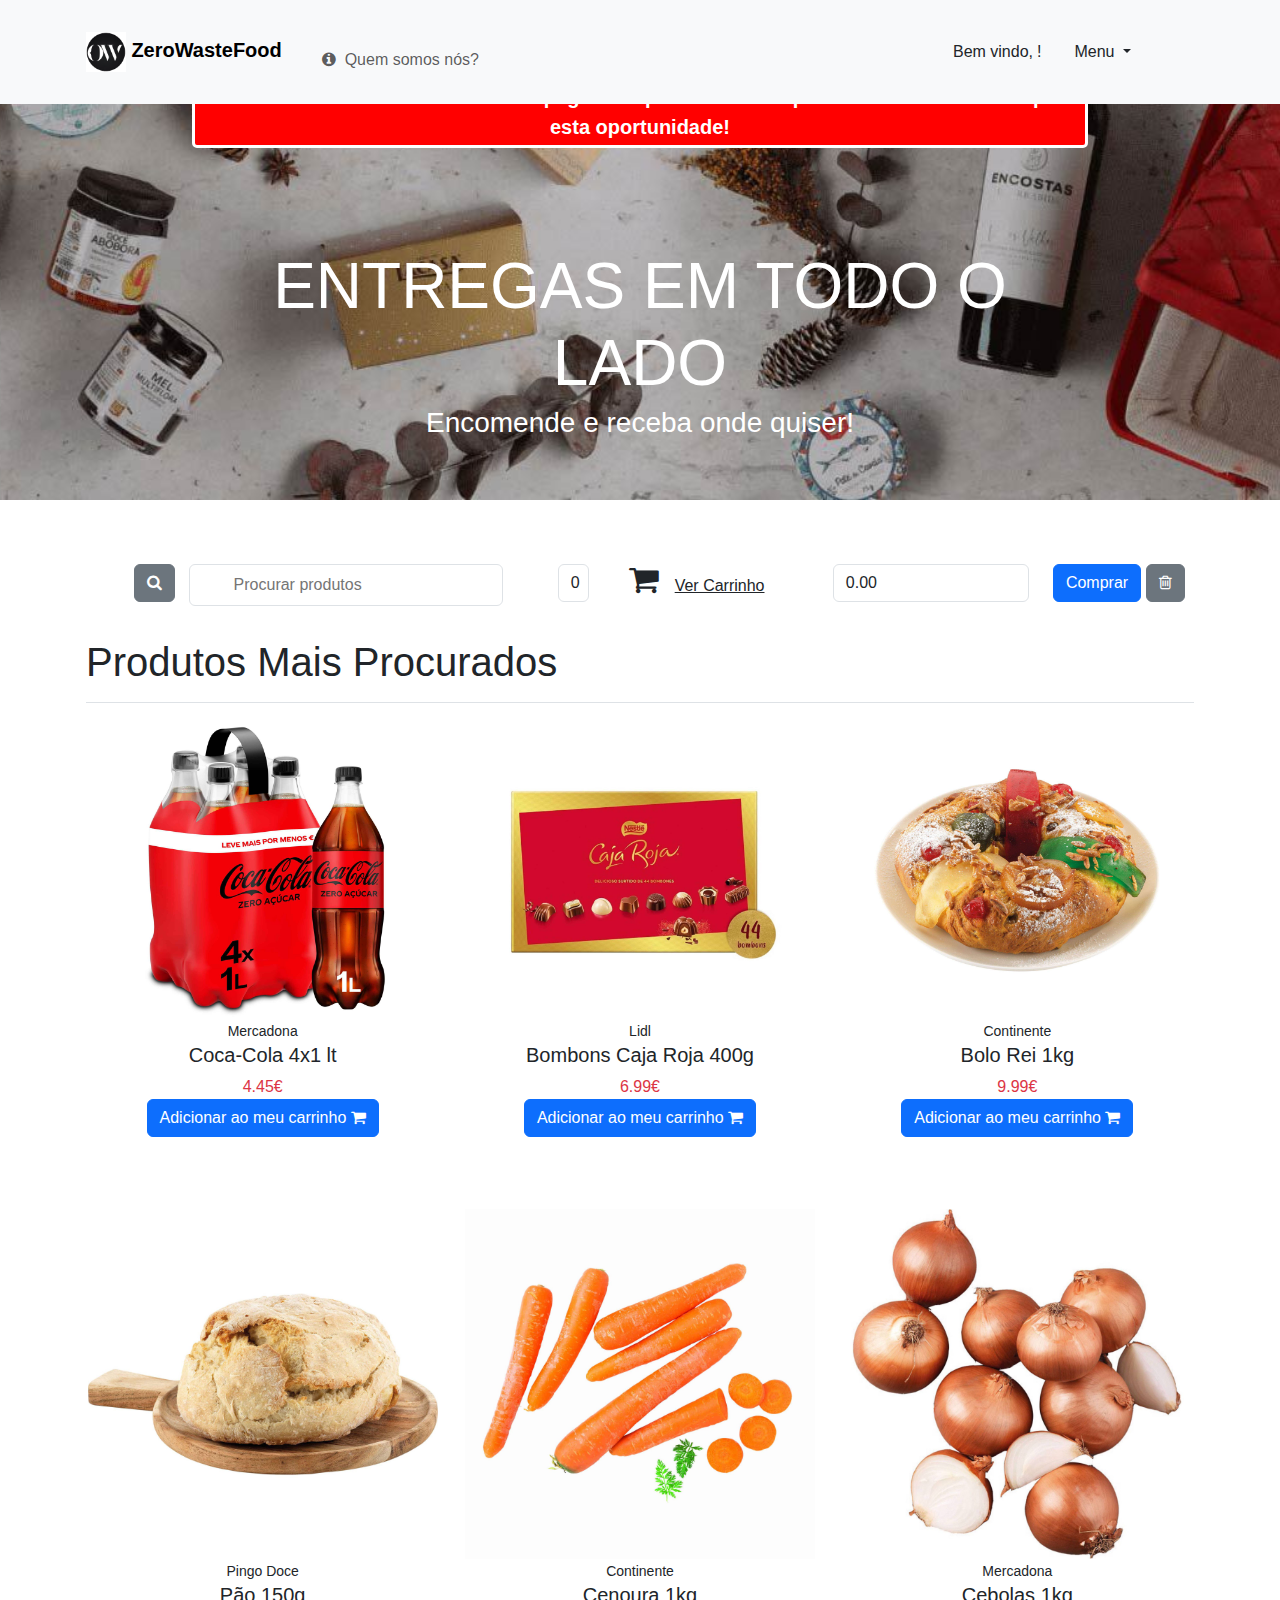
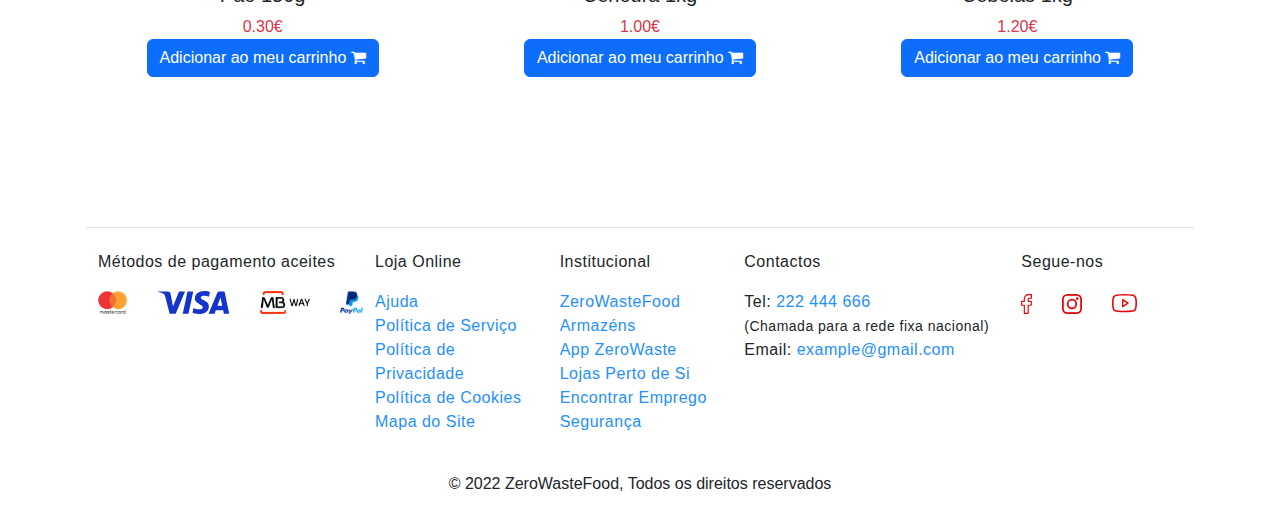
<file: logedin.html>
<!DOCTYPE html>
<html lang="pt">

<head>
    <meta http-equiv="Content-Type" content="text/html; charset=UTF-8">
    <meta name="description" content="Produtos Alimentares">
    <title>ZeroWasteFood</title>
    <link rel="icon" type="image/png" href="images/zerowastelogoround.png">
    <meta name="viewport" content="width=device-width">
    <link rel="stylesheet" href="https://cdn.jsdelivr.net/npm/bootstrap@5.2.3/dist/css/bootstrap.min.css">
    <link href="https://cdnjs.cloudflare.com/ajax/libs/font-awesome/4.7.0/css/font-awesome.min.css" rel="stylesheet" />
    <link href="zerowaste.css" rel="stylesheet" />
    <style>
        .carousel {
            width: 100%;
            margin: 0 auto;
        }

        .carousel-item {
            z-index: -100;
            height: 450px;
            background-position: center center;
            background-repeat: no-repeat;
            background-size: cover;
        }

        .carousel-item:nth-child(1) {
            background-image: url('/images/entrega-gratis-continente.png');
        }

        .carousel-item:nth-child(2) {
            background-image: url('/images/coca-cola.png');
        }

        .carousel-item:nth-child(3) {
            background-image: url('/images/bombons-nestle.png');
        }

        .carousel-item:nth-child(4) {
            background-image: url('/images/banner-doces.png');
        }
    </style>
</head>

<body>

    <nav class="navbar navbar-expand-lg navbar-light bg-light fixed-top">
        <div class="container">
            <div class="navbar-brand">
                <a href="logedin.html"><img src="/images/zerowastelogoround.png" height="40" /></a>
                <a class="navbar-brand" href="logedin.html"><b>ZeroWasteFood</b></a>
            </div>

            <button class="navbar-toggler" type="button" data-bs-toggle="collapse"
                data-bs-target="#navbarSupportedContent" aria-controls="navbarSupportedContent" aria-expanded="false"
                aria-label="Toggle navigation">
                <span class="navbar-toggler-icon"></span>
            </button>
            <div class="collapse navbar-collapse" id="navbarSupportedContent">
                <ul class="navbar-nav me-auto mb-2 mb-lg-0">
                    <li class="nav-item"><a class="nav-link" aria-current="page" href="about.html"><i
                                class="fa fa-info-circle"></i>&nbsp Quem somos nós?</a></li>
                </ul>
            </div>
            Bem vindo, <span id="userName" style="margin-left: 4px;"></span>!
            <div style="padding-left: 20px; padding-right: 50px;">
                  <div class="dropdown">
                    <button class="btn dropdown-toggle" type="button" id="dropdownMenuButton1" data-bs-toggle="dropdown" aria-expanded="false">
                      Menu
                    </button>
                    <ul class="dropdown-menu text-center" aria-labelledby="dropdownMenuButton1">
                      <li><a class="dropdown-item" href="gerirconta.html">Gerir conta</a></li>
                      <li><a class="dropdown-item" href="historico.html">Histórico de compras</a></li>
                      <li><a class="dropdown-item" href="trabalhar.html">Procurar emprego</a></li>
                      <li><a class="dropdown-item" href="faq.html">Ajuda</a></li>
                      <li><a id="sair" class="dropdown-item" href="index.html">Sair</a></li>
                    </ul>
                  </div>
            </div>

        </div>
        <div class="modal" id="id05" >
            <form  class="modal-content animate" method="post">
                <div class="container">
                    <h1>Carrinho de compras</h1>
                    <hr>
                    <div id="products"></div>
                    <hr>
                    <div class="mb-1 mx-2 row">
                        <div class="col-6">
                            <b>Total</b>
                        </div>
                        <div class="col-6 text-end">
                            <b><span id="total">0.00</span>€</b>
                        </div>
                    </div>
                    <hr>
                <div class="text-center">
                    <button type="button" style="width: 200px; background-color: red; margin-right: 100px;color: white;" onclick="document.getElementById('id05').style.display='none'" class="btn">Sair</button>
                    <a onclick="valid()" style="width: 200px" class="btn btn-primary">Realizar pedido</a>
                </div>
            </form>
        </div>
    </nav>
    <div id="myCarousel" class="carousel slide carousel-fade mb-5" data-bs-ride="carousel" style="padding-top: 50px;">
        <div class="carousel-inner">
            <div class="carousel-item active">
                <div class="carousel-caption">
                    <div class="fs-5"
                        style="padding: 3px;border:solid; border-color: white; border-radius: 5px; background-color: red;">
                        <b><b></b>APROVEITE: De 15/12 a 31/12 não paga transporte nos seus pedidos!! Não deixe escapar
                            esta oportunidade!</b></b></div>
                    <div style="padding-top: 100px;" class="display-3">ENTREGAS EM TODO O LADO</div>
                    <p class="fs-3">Encomende e receba onde quiser!</p>
                </div>
            </div>
            <div class="carousel-item">
                <div class="carousel-caption">
                    <div class="fs-5"
                        style="padding: 3px;border:solid; border-color: white; border-radius: 5px; background-color: red;">
                        <b>APROVEITE: De 15/12 a 31/12 não paga transporte nos seus pedidos!! Não deixe escapar esta
                            oportunidade!</b></div>
                    <div style="padding-top: 100px;" class="display-3">COCA-COLA</div>
                    <p class="fs-3">Disfrute do sabor da Coca-Cola em sua casa</p>
                </div>
            </div>
            <div class="carousel-item">
                <div class="carousel-caption">
                    <div class="fs-5"
                        style="padding: 3px;border:solid; border-color: white; border-radius: 5px; background-color: red;">
                        <b>APROVEITE: De 15/12 a 31/12 não paga transporte nos seus pedidos!! Não deixe escapar esta
                            oportunidade!</b></div>
                    <div style="padding-top: 100px;" class="display-3">BOMBONS NESTLÉ</div>
                    <p class="fs-3">Agora disponíveis na nossa loja</p>
                </div>
            </div>
            <div class="carousel-item">
                <div class="carousel-caption">
                    <div class="fs-5"
                        style="padding: 3px;border:solid; border-color: white; border-radius: 5px; background-color: red;">
                        <b>APROVEITE: De 15/12 a 31/12 não paga transporte nos seus pedidos!! Não deixe escapar esta
                            oportunidade!</b></div>
                    <div style="padding-top: 100px;" class="display-3">DOCES PARA TODOS</div>
                    <p class="fs-3">Dê uma olhada na nossa grande variedade de doces</p>
                </div>
            </div>
        </div>
    </div>
    <div class="container">
        <form>
            <div class="row">
                <div class="col-md-5">
                    <div class="row">
                        <div class="col-2 ms-5 me-0">
                            <div onclick="search()" id="procurar" class="btn btn-secondary"><i class="fa fa-search"></i></div>
                        </div>
                        <div class="border rounded row col-8">
                            <div class="col-12"><input id="search" style="height: 20px;" type="text" class="border-0" placeholder="Procurar produtos"></div>
                        </div>
                    </div>
                </div>
                <div class="col-md-7">
                    <div class="row">
                        <div class="col-1"><span class="form-control" id="quantidades"
                                title="Quantidade total de produtos">0</span>
                        </div>
                        <div class="col-4"><i class="fa fa-shopping-cart fa-2x px-3" aria-hidden="true"></i><a type="button" onclick="document.getElementById('id05').style.display='block'"><u>Ver
                            Carrinho</u></a>
                        </div>
                        <div class="col-4"><span class="form-control" id="total1"
                                title="Preço total da compra">0.00</span>
                        </div>
                        <div class="col-3">
                            <a onclick="valid()" class="btn btn-primary">Comprar</a>
                            <button type="button" onclick="clean()" class="btn btn-secondary" title="Limpar carrinho"><i
                                    class="fa fa-trash-o"></i></button>
                        </div>
                    </div>
                </div>
            </div>



            <h1 class="border-bottom my-3 py-3">Produtos Mais Procurados</h1>
            <div class="row text-center">
                <div class="col-sm-4" id="cola">
                    <div class=""><img src="/images/cola-4x-1L.jpg" style="height: 300px;width: 300px;" /></div>
                    <input type="hidden" id="qty1" name="qty1" value="0" />
                    <small>Mercadona</small>
                    <h5>Coca-Cola 4x1 lt</h5>
                    <div class="text-danger text-right"><input type="hidden" id="price1" name="Coca-Cola 4x1 lt" value="4.55"
                            class="text-danger text-right border-0" readonly> 4.45€</div>
                    <button type="button" class="btn btn-primary btn-block" onclick="this.blur(); addProduct(1); addCart(1)">
                        Adicionar ao meu carrinho <i class="fa fa-shopping-cart" aria-hidden="true"></i></button>
                </div>
                <div class="col-sm-4" id="bombons">
                    <div class=""><img src="/images/bombons-caixa-nestle.jpg" style="height: 300px;width: 300px;" /></div>
                    <input type="hidden" id="qty2" name="qty2" value="0" />
                    <small>Lidl</small>
                    <h5>Bombons Caja Roja 400g</h5>
                    <div class="text-danger text-right"><input type="hidden" id="price2" name="Bombons Caja Roja 400g" value="6.99"
                            class="text-danger text-right border-0" readonly> 6.99€</div>
                    <button type="button" class="btn btn-primary btn-block" onclick="this.blur(); addProduct(2); addCart(2)">
                        Adicionar ao meu carrinho <i class="fa fa-shopping-cart" aria-hidden="true"></i></button>
                </div>
                <div class="col-sm-4" id="bolo">
                    <div class=""><img src="/images/bolo-rei.jpg" style="height: 300px;width: 300px;" /></div>
                    <input type="hidden" id="qty3" name="qty3" value="0" />
                    <small>Continente</small>
                    <h5>Bolo Rei 1kg</h5>
                    <div class="text-danger text-right"><input type="hidden" id="price3" name="Bolo Rei 1kg" value="9.99"
                            class="text-danger text-right border-0" readonly> 9.99€</div>
                    <button type="button" class="btn btn-primary btn-block" onclick="this.blur(); addProduct(3); addCart(3)">
                        Adicionar ao meu carrinho <i class="fa fa-shopping-cart" aria-hidden="true"></i></button>
                </div>
            </div>
            <p>&nbsp;</p>
            <div class="row text-center mt-5">
                <div class="col-sm-4" id="pao">
                    <div class=""><img src="/images/pao.jpg" style="height: 350px;width: 350px;" /></div>
                    <input type="hidden" id="qty4" name="qty4" value="0" />
                    <small>Pingo Doce</small>
                    <h5>Pão 150g</h5>
                    <div class="text-danger text-right"><input type="hidden" id="price4" name="Pão 150g" value="0.30"
                            class="text-danger text-right border-0" readonly> 0.30€</div>
                    <button type="button" class="btn btn-primary btn-block" onclick="this.blur(); addProduct(4);addCart(4)">
                        Adicionar ao meu carrinho <i class="fa fa-shopping-cart" aria-hidden="true"></i></button>
                </div>
                <div class="col-sm-4" id="cenoura">
                    <div class=""><img src="/images/cvenoura.jpg" style="height: 350px;width: 350px;" /></div>
                    <input type="hidden" id="qty5" name="qty5" value="0" />
                    <small>Continente</small>
                    <h5>Cenoura 1kg</h5>
                    <div class="text-danger text-right"><input type="hidden" id="price5" name="Cenoura 1kg" value="1.00"
                            class="text-danger text-right border-0" readonly> 1.00€</div>
                    <button type="button" class="btn btn-primary btn-block" onclick="this.blur(); addProduct(5);addCart(5)">
                        Adicionar ao meu carrinho <i class="fa fa-shopping-cart" aria-hidden="true"></i></button>
                </div>
                <div class="col-sm-4" id="cebolas">
                    <div class=""><img src="/images/cebolas.jpg" style="height: 350px;width: 350px;" /></div>
                    <input type="hidden" id="qty6" name="qty6" value="0" />
                    <small>Mercadona</small>
                    <h5>Cebolas 1kg</h5>
                    <div class="text-danger text-right"><input type="hidden" id="price6" name="Cebola 1kg" value="1.20"
                            class="text-danger text-right border-0" readonly> 1.20€</div>
                    <button type="button" class="btn btn-primary btn-block" onclick="this.blur(); addProduct(6); addCart(6)">
                        Adicionar ao meu carrinho <i class="fa fa-shopping-cart" aria-hidden="true"></i></button>
                </div>
            </div>
        </form>




        <footer id="footercontent" style="margin-top:150px;" class="footer-wrapper border-top">
            <div class="container-fluid no-padding ct-modal-dialog-secondary-grey1 ct-font--opensans-book">
                <div class="ct-container">
                    <div class="row no-gutters footer-container ct-container--px-70">
                        <div class="col-12 col-md-3 pl-0 footer-component-wrapper">
                            <div class="d-flex flex-column">
                                <span class="footer-payment-methods-title">
                                    Métodos de pagamento aceites
                                </span>
                                <div class="content-asset">
                                    <ul class="d-flex flex-row footer-payment-icons-list">
                                        <li class="footer-icon">
                                            <img class="master-card-icon lazyloaded" loading="lazy" alt="MasterCard"
                                                title="Pay with MasterCard" src="/images/mastercard-logo.png"
                                                height="23">
                                        </li>
                                        <li class="footer-icon">
                                            <img class="visa-card-icon" alt="Visa" loading="lazy"
                                                src="/images/logo-visa.svg" title="Pay with Visa" height="23">
                                        </li>
                                        <li class="footer-icon">
                                            <img class="mbway-card-icon lazyloaded" loading="lazy" alt="MBWay"
                                                title="Pay with MBWay" src="/images/mb-way-logo.webp" height="23">
                                        </li>
                                        <li class="footer-icon">
                                            <img class="paypal-card-icon lazyloaded" loading="lazy" alt="PayPal"
                                                title="Pay with PayPal" src="/images/paypal-logo.webp" height="23">
                                        </li>
                                    </ul>
                                </div>
                            </div>
                        </div>
                        <div class="col-12 col-md-2">
                            <div class="content-asset">
                                <div class="footer-links-title"><span class="title ct-h4">Loja Online</span></div>
                                <ul class="ct-menu-list">
                                    <li class="ct-footer-link"><a href="#" title="Go to Ajuda">Ajuda</a></li>
                                    <li class="ct-footer-link"><a href="#" title="Go to Política de Serviço">Política de
                                            Serviço</a></li>
                                    <li class="ct-footer-link"><a href="#"
                                            title="Go to Política de Privacidade">Política de Privacidade</a></li>
                                    <li class="ct-footer-link"><a href="#" title="Go to Cookies">Política de Cookies</a>
                                    </li>
                                    <li class="ct-footer-link"><a href="#" title="Go to Mapa do Site">Mapa do Site</a>
                                    </li>
                                </ul>
                            </div>
                        </div>
                        <div class="col-12 col-md-2">
                            <div class="content-asset">
                                <div class="footer-links-title"><span class="title ct-h4">Institucional</span></div>
                                <ul class="ct-menu-list">
                                    <li class="ct-footer-link"><a href="#"
                                            title="Go to ZeroWasteFood Armazens">ZeroWasteFood Armazéns</a></li>
                                    <li class="ct-footer-link"><a href="#" title="Go to App ZeroWaste">App ZeroWaste</a>
                                    </li>
                                    <li class="ct-footer-link"><a href="#" target="_top" title="Lojas Perto de Si">Lojas
                                            Perto de Si</a></li>
                                    <li class="ct-footer-link"><a href="trabalhar.html" target="_blank"
                                            title="Go to Emprego">Encontrar Emprego</a></li>
                                    <li class="ct-footer-link"><a href="#" title="Segurança"
                                            target="_blank">Segurança</a></li>
                                </ul>
                            </div>
                        </div>
                        <div class="col-12 col-md-3">
                            <div class="footer-links-title"><span class="title ct-h4">Contactos</span></div>
                            <ul class="ct-menu-list">
                                <li class="ct-footer-link">Tel: <a href="#">222 444 666</a> </br><small>(Chamada para a
                                        rede fixa nacional)</small></li>
                                <li class="ct-footer-link">Email: <a href="#">example@gmail.com</a></li>
                            </ul>
                        </div>
                        <div class="col-12 col-md-2">
                            <div class="footer-links-title"><span class="title ct-h4">Segue-nos</span>
                                <ul class="d-flex flex-row mb-0" style="margin-top: 20px;">
                                    <li class="footer-social-icon">
                                        <a href="#" target="_blank" rel="noopener"
                                            class="ct-tooltip-trigger footer-social-icon--link" aria-label="Facebook"
                                            data-toggle="tooltip" data-placement="right" title=""><span
                                                class="d-inline-block svgbg-icon-facebook"></span></a>
                                    </li>
                                    <li class="footer-social-icon">
                                        <a href="#" target="_blank" rel="noopener"
                                            class="ct-tooltip-trigger footer-social-icon--link" aria-label="Instagram"
                                            data-toggle="tooltip" data-placement="right" title=""><span
                                                class="d-inline-block svgbg-icon-instagram"></span></a>
                                    </li>
                                    <li class="footer-social-icon">
                                        <a href="#" target="_blank" rel="noopener"
                                            class="ct-tooltip-trigger footer-social-icon--link" aria-label="Youtube"
                                            data-toggle="tooltip" data-placement="right" title=""><span
                                                class="d-inline-block svgbg-icon-youtube"></span></a>
                                    </li>
                                </ul>
                            </div>
                        </div>
                    </div>
                </div>
            </div>
            <div class="container text-center">
                © 2022 ZeroWasteFood, Todos os direitos reservados
            </div>
        </footer>
    </div>

    <script src="https://cdnjs.cloudflare.com/ajax/libs/twitter-bootstrap/5.2.3/js/bootstrap.bundle.min.js"></script>
    <script src="https://code.jquery.com/jquery-3.6.1.min.js"></script>
    <script src="zerowaste.js"></script>
    <script>
        $().ready(function() {
            $("#userName").text(JSON.parse(localStorage.getItem("utilizadorAtivo")).nome);
            $("#sair").click(function() {
                localStorage.setItem("utilizadorAtivo", "");
            });
        });
    </script>
</body>

</html>
</file>
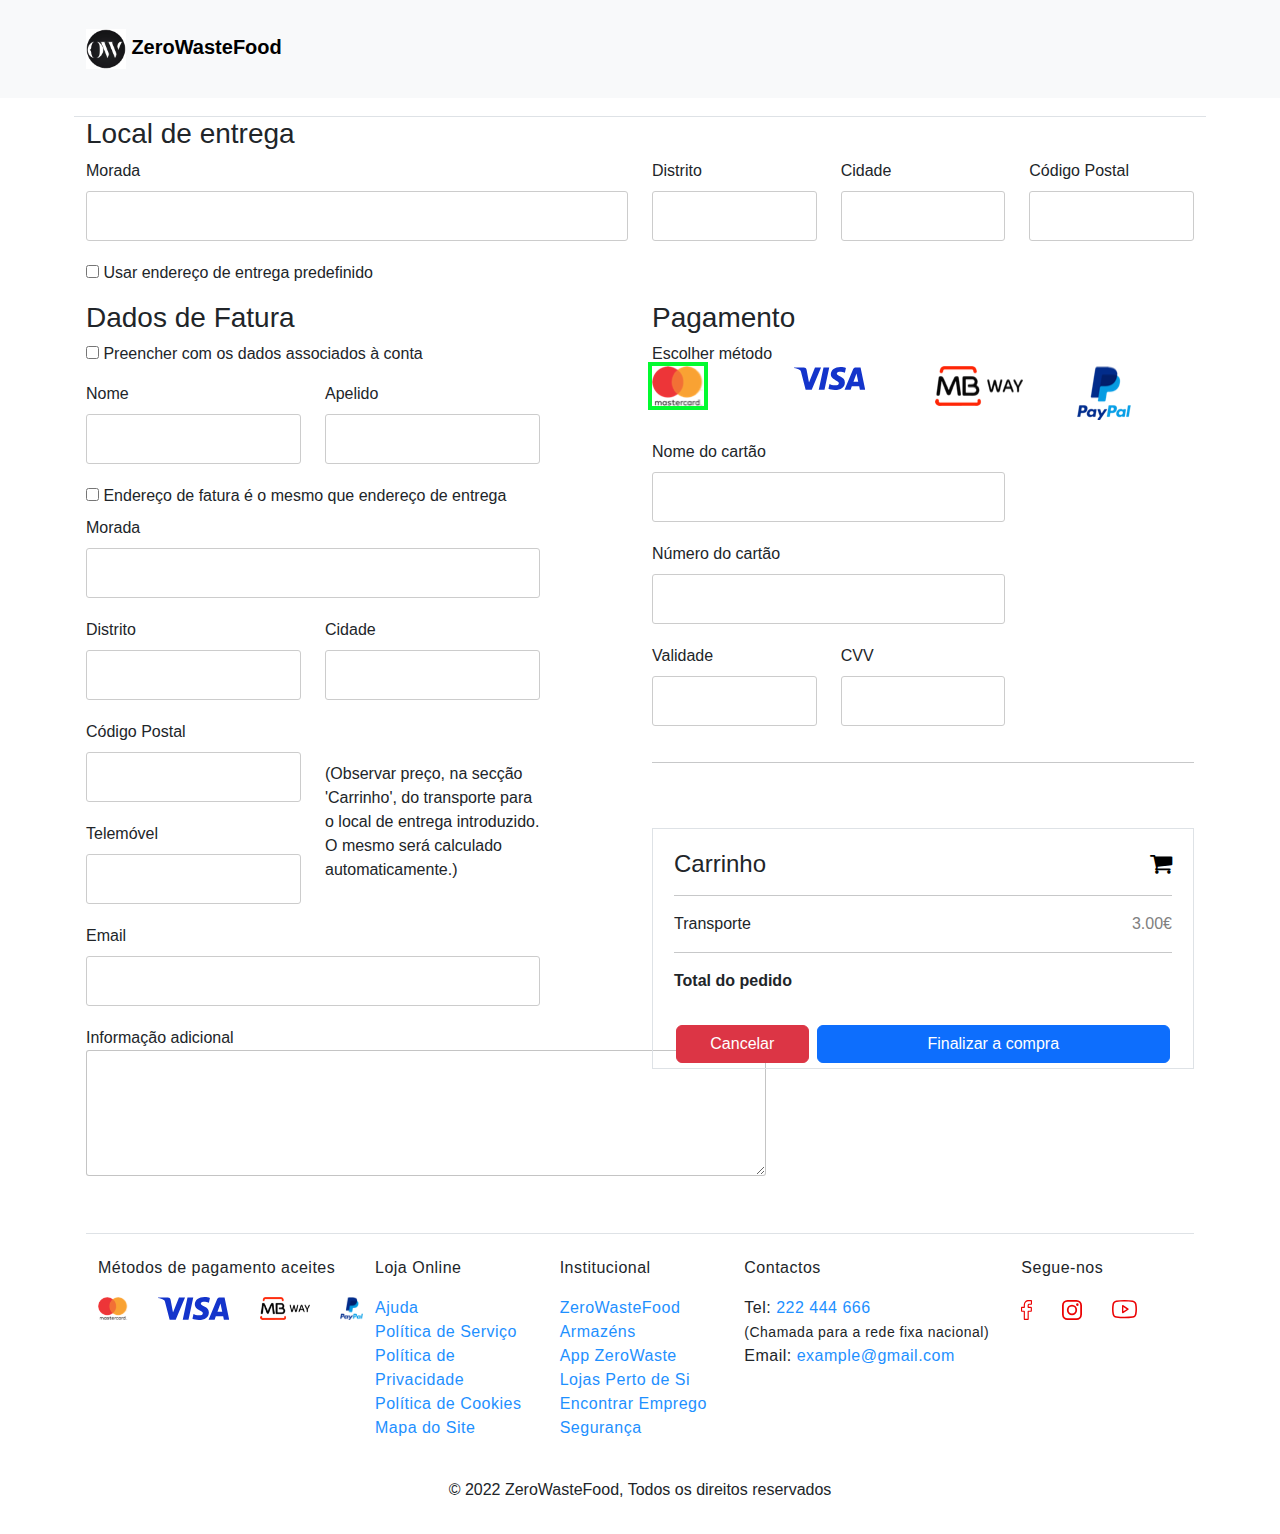
<file: pagamento.html>
<!DOCTYPE html>
<html lang="pt">

<head>
    <meta http-equiv="Content-Type" content="text/html; charset=UTF-8">
    <meta name="description" content="Produtos Alimentares">
    <title>ZeroWasteFood</title>
    <link rel="icon" type="image/png" href="images/zerowastelogoround.png">
    <meta name="viewport" content="width=device-width">
    <link rel="stylesheet" href="https://cdn.jsdelivr.net/npm/bootstrap@5.2.3/dist/css/bootstrap.min.css">
    <link href="https://cdnjs.cloudflare.com/ajax/libs/font-awesome/4.7.0/css/font-awesome.min.css" rel="stylesheet" />
    <link href="zerowaste.css" rel="stylesheet" />
    <link href="payment.css" rel="stylesheet" />
</head>

<body>
    <nav class="navbar navbar-expand-lg navbar-light bg-light fixed-top ">
        <div class="container" style="display: flex;">
            <div class="navbar-brand">
                <a href="logedin.html"><img src="/images/zerowastelogoround.png" height="40" /></a>
                <a href="logedin.html" class="navbar-brand"><b>ZeroWasteFood</b></a>
            </div>
        </div>
    </nav>
    <div class="container">
        <div style="padding-top: 100px;">
            <form>
                <div class="row border-top">
                    <h3>Local de entrega</h3>
                    <div class="col-6">
                        <label for="morada1"> Morada</label>
                        <input type="text" id="morada1" name="morada1" value="">
                    </div>
                    <div class="col-2">
                        <label for="distrito1">Distrito</label>
                        <input type="text" id="distrito1" name="distrito1" value="">
                    </div>
                    <div class="col-2">
                        <label for="cidade1"> Cidade</label>
                        <input type="text" id="cidade1" name="cidade1" value="">
                    </div>
                    <div class="col-2">
                        <label for="codigo1"> Código Postal</label>
                        <input type="text" id="codigo1" name="códigopostal1" value="">
                    </div>
                    <div class="col-12 mb-3">
                        <label>
                            <input id="check1" class="" type="checkbox" name="sameadr"> Usar endereço de entrega
                            predefinido
                        </label>
                    </div>
                </div>
                <div class="row">
                    <div class="col-6" style="padding-right: 100px;">
                        <h3>Dados de Fatura</h3>
                        <div class="col-12 mb-3">
                            <label>
                                <input id="check2" class="" type="checkbox" name="sameadr"> Preencher com os dados
                                associados à conta
                            </label>
                        </div>
                        <div class="row">
                            <div class="col-6">
                                <label for="firstname"> Nome</label>
                                <input type="text" id="firstname" name="firstname">
                            </div>
                            <div class="col-6">
                                <label for="surname"> Apelido</label>
                                <input type="text" id="surname" name="surname">
                            </div>
                        </div>
                        <div id="dadosEntrega" class="col-12 mb-2">
                            <label>
                                <input id="check3" class="" type="checkbox" name="sameadr"> Endereço de fatura é o mesmo
                                que endereço de entrega
                            </label>
                        </div>
                        <div class="col-12">
                            <label for="morada2"> Morada</label>
                            <input type="text" id="morada2" name="morada2">
                        </div>
                        <div class="row">
                            <div class="col-6">
                                <label for="distrito2">Distrito</label>
                                <input type="text" id="distrito2" name="distrito2">
                            </div>
                            <div class="col-6">
                                <label for="cidade2"> Cidade</label>
                                <input type="text" id="cidade2" name="cidade2">
                            </div>
                        </div>
                        <div class="row">
                            <div class="col-6">
                                <div class="col-12">
                                    <label for="codigo2"> Código Postal</label>
                                    <input type="text" id="codigo2" name="códigopostal2">
                                </div>
                                <div class="col-12">
                                    <label for="tlm"> Telemóvel</label>
                                    <input type="text" id="tlm" name="telemovel">
                                </div>
                            </div>
                            <div class="col-6" style="display: flex; justify-content: center; align-items: center;">
                                <span style="text-justify: auto;">
                                    (Observar preço, na secção 'Carrinho', do transporte para o local de entrega
                                    introduzido.
                                    O mesmo será calculado automaticamente.)
                                </span>
                            </div>
                        </div>
                        <div class="col-12">
                            <label for="email">Email</label>
                            <input type="text" id="email" name="email">
                        </div>
                        <div class="col-12">
                            <label for="coment">Informação adicional</label>
                            <div class="col-12">
                                <textarea name="comment" id="comment" cols="71" rows="5"
                                    style="border-color: rgba(128, 128, 128, 0.468); border-radius: 3px;"></textarea>
                            </div>
                        </div>
                    </div>

                    <div class="col-6">
                        <h3>Pagamento</h3>
                        <label for="">Escolher método</label>
                        <div class="row" style="margin-bottom: 20px;">
                            <div class="col-3">
                                <label>
                                    <input id="master" type="radio" name="test" value="small" checked>
                                    <img src="images/mastercard-logo.png" alt="Option 1">
                                </label>
                            </div>
                            <div class="col-3">
                                <label>
                                    <input id="visa" type="radio" name="test" value="small">
                                    <img src="/images/logo-visa.svg" alt="Option 1">
                                </label>
                            </div>
                            <div class="col-3">
                                <label>
                                    <input id="mbway" type="radio" name="test" value="small">
                                    <img src="/images/mb-way-logo.webp" alt="Option 1">
                                </label>
                            </div>
                            <div class="col-3">
                                <label>
                                    <input id="paypal" type="radio" name="test" value="small">
                                    <img src="/images/paypal-logo.webp" alt="Option 1">
                                </label>
                            </div>
                        </div>

                        <!-- Cartões -->
                        <div id="cartoes" class="">
                            <div class="row">
                                <div class="col-8">
                                    <label for="cname">Nome do cartão</label>
                                    <input type="text" id="cname" name="cardname">
                                </div>
                                <div class="col-4"></div>
                            </div>
                            <div class="row">
                                <div class="col-8">
                                    <label for="ccnum">Número do cartão</label>
                                    <input type="text" id="ccnum" name="cardnumber">
                                </div>
                                <div class="col-4"></div>
                            </div>
                            <div class="row">
                                <div class="col-8">
                                    <div class="row">
                                        <div class="col-6">
                                            <label for="exp">Validade</label>
                                            <input type="text" id="exp" name="exp">
                                        </div>
                                        <div class="col-6">
                                            <label for="cvv">CVV</label>
                                            <input type="text" id="cvv" name="cvv">
                                        </div>
                                    </div>
                                </div>
                                <div class="col-4"></div>
                            </div>
                        </div>

                        <!-- MbWay -->
                        <div id="tele" class="d-none">
                            <div class="col-8">
                                <label for="cname">Número de telemóvel</label>
                                <input type="text" id="tele" name="phoneNumber">
                            </div>
                        </div>

                        <!-- PayPal -->
                        <div id="paypaldiv" class="d-none">
                            <div>
                                <div class="col-8">
                                    <label for="emailpaypal">Email</label>
                                    <input type="text" id="emailpaypal" name="mailpaypal">
                                </div>
                            </div>
                            <div>
                                <div class="col-8">
                                    <label for="passpaypal">Palavra-Passe</label>
                                    <input type="text" id="passpaypal" name="passpaypal">
                                </div>
                            </div>
                        </div>
                        <hr>

                        <div class="col-12 border" style="padding: 5px; margin-top: 65px;">
                            <div class="container">
                                <h4>Carrinho
                                    <span class="price" style="color:black">
                                        <i class="fa fa-shopping-cart"></i>
                                        <b id="quantProdutos"></b>
                                    </span>
                                </h4>

                                <div id="carrinho">

                                </div>

                                <hr>
                                <p>Transporte <span class="price">3.00€</span></p>
                                <hr>
                                <strong>
                                    <p>Total do pedido
                                </strong> <span class="price" style="color:black"><b id="precoTotal"></b></span></p>
                            </div>
                            <div class="text-center">
                                <button type="button" class="btn btn-danger col-3 me-2" onclick="endOrder('canceled')">Cancelar</button><button type="button" class="btn btn-primary col-8" onclick="endOrder('ended')">Finalizar a compra</button>
                            </div>
                        </div>
                    </div>
                </div>
            </form>
        </div>
        <footer id="footercontent" style="margin-top:50px;" class="footer-wrapper border-top">
            <div class="container-fluid no-padding ct-modal-dialog-secondary-grey1 ct-font--opensans-book">
                <div class="ct-container">
                    <div class="row no-gutters footer-container ct-container--px-70">
                        <div class="col-12 col-md-3 pl-0 footer-component-wrapper">
                            <div class="d-flex flex-column">
                                <span class="footer-payment-methods-title">
                                    Métodos de pagamento aceites
                                </span>
                                <div class="content-asset">
                                    <ul class="d-flex flex-row footer-payment-icons-list">
                                        <li class="footer-icon">
                                            <img class="master-card-icon lazyloaded" loading="lazy" alt="MasterCard"
                                                title="Pay with MasterCard" src="/images/mastercard-logo.png"
                                                height="23">
                                        </li>
                                        <li class="footer-icon">
                                            <img class="visa-card-icon" alt="Visa" loading="lazy"
                                                src="/images/logo-visa.svg" title="Pay with Visa" height="23">
                                        </li>
                                        <li class="footer-icon">
                                            <img class="mbway-card-icon lazyloaded" loading="lazy" alt="MBWay"
                                                title="Pay with MBWay" src="/images/mb-way-logo.webp" height="23">
                                        </li>
                                        <li class="footer-icon">
                                            <img class="paypal-card-icon lazyloaded" loading="lazy" alt="PayPal"
                                                title="Pay with PayPal" src="/images/paypal-logo.webp" height="23">
                                        </li>
                                    </ul>
                                </div>
                            </div>
                        </div>
                        <div class="col-12 col-md-2">
                            <div class="content-asset">
                                <div class="footer-links-title"><span class="title ct-h4">Loja Online</span></div>
                                <ul class="ct-menu-list">
                                    <li class="ct-footer-link"><a href="#" title="Go to Ajuda">Ajuda</a></li>
                                    <li class="ct-footer-link"><a href="#" title="Go to Política de Serviço">Política de
                                            Serviço</a></li>
                                    <li class="ct-footer-link"><a href="#"
                                            title="Go to Política de Privacidade">Política de Privacidade</a></li>
                                    <li class="ct-footer-link"><a href="#" title="Go to Cookies">Política de Cookies</a>
                                    </li>
                                    <li class="ct-footer-link"><a href="#" title="Go to Mapa do Site">Mapa do Site</a>
                                    </li>
                                </ul>
                            </div>
                        </div>
                        <div class="col-12 col-md-2">
                            <div class="content-asset">
                                <div class="footer-links-title"><span class="title ct-h4">Institucional</span></div>
                                <ul class="ct-menu-list">
                                    <li class="ct-footer-link"><a href="#"
                                            title="Go to ZeroWasteFood Armazens">ZeroWasteFood Armazéns</a></li>
                                    <li class="ct-footer-link"><a href="#" title="Go to App ZeroWaste">App ZeroWaste</a>
                                    </li>
                                    <li class="ct-footer-link"><a href="#" target="_top" title="Lojas Perto de Si">Lojas
                                            Perto de Si</a></li>
                                    <li class="ct-footer-link"><a href="trabalhar.html" target="_blank"
                                            title="Go to Emprego">Encontrar Emprego</a></li>
                                    <li class="ct-footer-link"><a href="#" title="Segurança"
                                            target="_blank">Segurança</a></li>
                                </ul>
                            </div>
                        </div>
                        <div class="col-12 col-md-3">
                            <div class="footer-links-title"><span class="title ct-h4">Contactos</span></div>
                            <ul class="ct-menu-list">
                                <li class="ct-footer-link">Tel: <a href="#">222 444 666</a> </br><small>(Chamada para a
                                        rede fixa nacional)</small></li>
                                <li class="ct-footer-link">Email: <a href="#">example@gmail.com</a></li>
                            </ul>
                        </div>
                        <div class="col-12 col-md-2">
                            <div class="footer-links-title"><span class="title ct-h4">Segue-nos</span>
                                <ul class="d-flex flex-row mb-0" style="margin-top: 20px;">
                                    <li class="footer-social-icon">
                                        <a href="#" target="_blank" rel="noopener"
                                            class="ct-tooltip-trigger footer-social-icon--link" aria-label="Facebook"
                                            data-toggle="tooltip" data-placement="right" title=""><span
                                                class="d-inline-block svgbg-icon-facebook"></span></a>
                                    </li>
                                    <li class="footer-social-icon">
                                        <a href="#" target="_blank" rel="noopener"
                                            class="ct-tooltip-trigger footer-social-icon--link" aria-label="Instagram"
                                            data-toggle="tooltip" data-placement="right" title=""><span
                                                class="d-inline-block svgbg-icon-instagram"></span></a>
                                    </li>
                                    <li class="footer-social-icon">
                                        <a href="#" target="_blank" rel="noopener"
                                            class="ct-tooltip-trigger footer-social-icon--link" aria-label="Youtube"
                                            data-toggle="tooltip" data-placement="right" title=""><span
                                                class="d-inline-block svgbg-icon-youtube"></span></a>
                                    </li>
                                </ul>
                            </div>
                        </div>
                    </div>
                </div>
            </div>
            <div class="container text-center">
                © 2022 ZeroWasteFood, Todos os direitos reservados
            </div>
        </footer>
    </div>
    <script src="https://cdnjs.cloudflare.com/ajax/libs/twitter-bootstrap/5.2.3/js/bootstrap.bundle.min.js"></script>
    <script src="https://code.jquery.com/jquery-3.6.1.min.js"></script>
    <script src="zerowaste.js"></script>
    <script>

        $().ready(function () {
            var utilizador = JSON.parse(localStorage.getItem("utilizadorAtivo"))
            $("#check1").change(function () {
                $("#check1").toggleClass("checked");
                if ($("#check1").attr("class") == "checked") {
                    $("#morada1").val(utilizador.endereco.morada);
                    $("#distrito1").val(utilizador.endereco.distrito);
                    $("#cidade1").val(utilizador.endereco.cidade);
                    $("#codigo1").val(utilizador.endereco.codigo);
                }
                else {
                    $("#morada1").val("");
                    $("#distrito1").val("");
                    $("#cidade1").val("");
                    $("#codigo1").val("");
                }
            });

            $("#check2").change(function () {
                $("#check2").toggleClass("checked");
                if ($("#check2").attr("class") == "checked") {
                    $("#dadosEntrega").hide();
                    $("#morada2").val(utilizador.endereco.morada);
                    $("#distrito2").val(utilizador.endereco.distrito);
                    $("#cidade2").val(utilizador.endereco.cidade);
                    $("#codigo2").val(utilizador.endereco.codigo);
                    $("#firstname").val(utilizador.nome);
                    $("#surname").val(utilizador.sobrenome);
                    $("#tlm").val(utilizador.telemovel);
                    $("#email").val(utilizador.email);
                }
                else {
                    $("#dadosEntrega").show();
                    $("#morada2").val("");
                    $("#distrito2").val("");
                    $("#cidade2").val("");
                    $("#codigo2").val("");
                    $("#firstname").val("");
                    $("#surname").val("");
                    $("#tlm").val("");
                    $("#email").val("");
                }
            });

            $("#check3").change(function () {
                $("#check3").toggleClass("checked");
                if ($("#check3").attr("class") == "checked") {
                    $("#morada2").val($("#morada1").val());
                    $("#distrito2").val($("#distrito1").val());
                    $("#cidade2").val($("#cidade1").val());
                    $("#codigo2").val($("#codigo1").val());
                }
                else {
                    $("#morada2").val("");
                    $("#distrito2").val("");
                    $("#cidade2").val("");
                    $("#codigo2").val("");
                }
            });

            $("#master").change(function () {
                $("#cartoes").removeClass("d-none");
                $("#tele").addClass("d-none");
                $("#paypaldiv").addClass("d-none");
            });

            $("#visa").change(function () {
                $("#cartoes").removeClass("d-none");
                $("#tele").addClass("d-none");
                $("#paypaldiv").addClass("d-none");
            });

            $("#mbway").change(function () {
                $("#tele").removeClass("d-none");
                $("#cartoes").addClass("d-none");
                $("#paypaldiv").addClass("d-none");
            });

            $("#paypal").change(function () {
                $("#paypaldiv").removeClass("d-none");
                $("#cartoes").addClass("d-none");
                $("#tele").addClass("d-none");

            });
            readyCart()
        });

        function readyCart() {
            var carrinhoContainer = $("#carrinho")
            console.log(carrinhoContainer)
            var utilizador = JSON.parse(localStorage.getItem("utilizadorAtivo"))
            var totalProdutos = 0
            var totalPreco = 3 // preço arbitrário do 'Transporte'
            for (var i = 0; i < utilizador.compras.length; i++) {
                //<p>Coca-Cola 4x1 lt <span class="price">4.45€</span></p>            
                carrinhoContainer.append("<p>" + utilizador.compras[i].quantity + "<span class='me-2'></span>" + utilizador.compras[i].name + "<span class='price'>" + parseFloat(utilizador.compras[i].price) * utilizador.compras[i].quantity + "€</span></p>")
                totalProdutos = totalProdutos + utilizador.compras[i].quantity
                totalPreco = totalPreco + utilizador.compras[i].price * utilizador.compras[i].quantity
            }
            $("#quantProdutos").text(totalProdutos);
            $("#precoTotal").text(totalPreco.toFixed(2) + '€');
        };


        function endOrder(action) {
            var utilizador = JSON.parse(localStorage.getItem("utilizadorAtivo"))
            var compras = utilizador.compras
            utilizador.compras = []
            localStorage.setItem("utilizadorAtivo", JSON.stringify(utilizador))
            if (action == "canceled") {
                console.log(action == "lolada")
                window.location.href = "logedin.html";
            } else if (action == "ended") {
                var utilizadores = JSON.parse(localStorage.getItem("utilizadores"))
                for (var i = 0; i < utilizadores.length; i++) {
                    if (utilizador.email == utilizadores[i].email) {
                        var compraId = utilizadores[i].historicoCompras.length
                        utilizadores[i].historicoCompras.push({
                            idCompra: compraId,
                            compras: compras,
                            data: new Date().toLocaleDateString(),
                            precoTotal: $("#precoTotal").text()
                        })
                        localStorage.setItem("utilizadores", JSON.stringify(utilizadores))
                        localStorage.setItem("utilizadorAtivo", JSON.stringify(utilizadores[i]))
                        break
                    }
                }
                window.location.href = "concluida.html";
            }

        }
    </script>
</body>

</html>
</file>
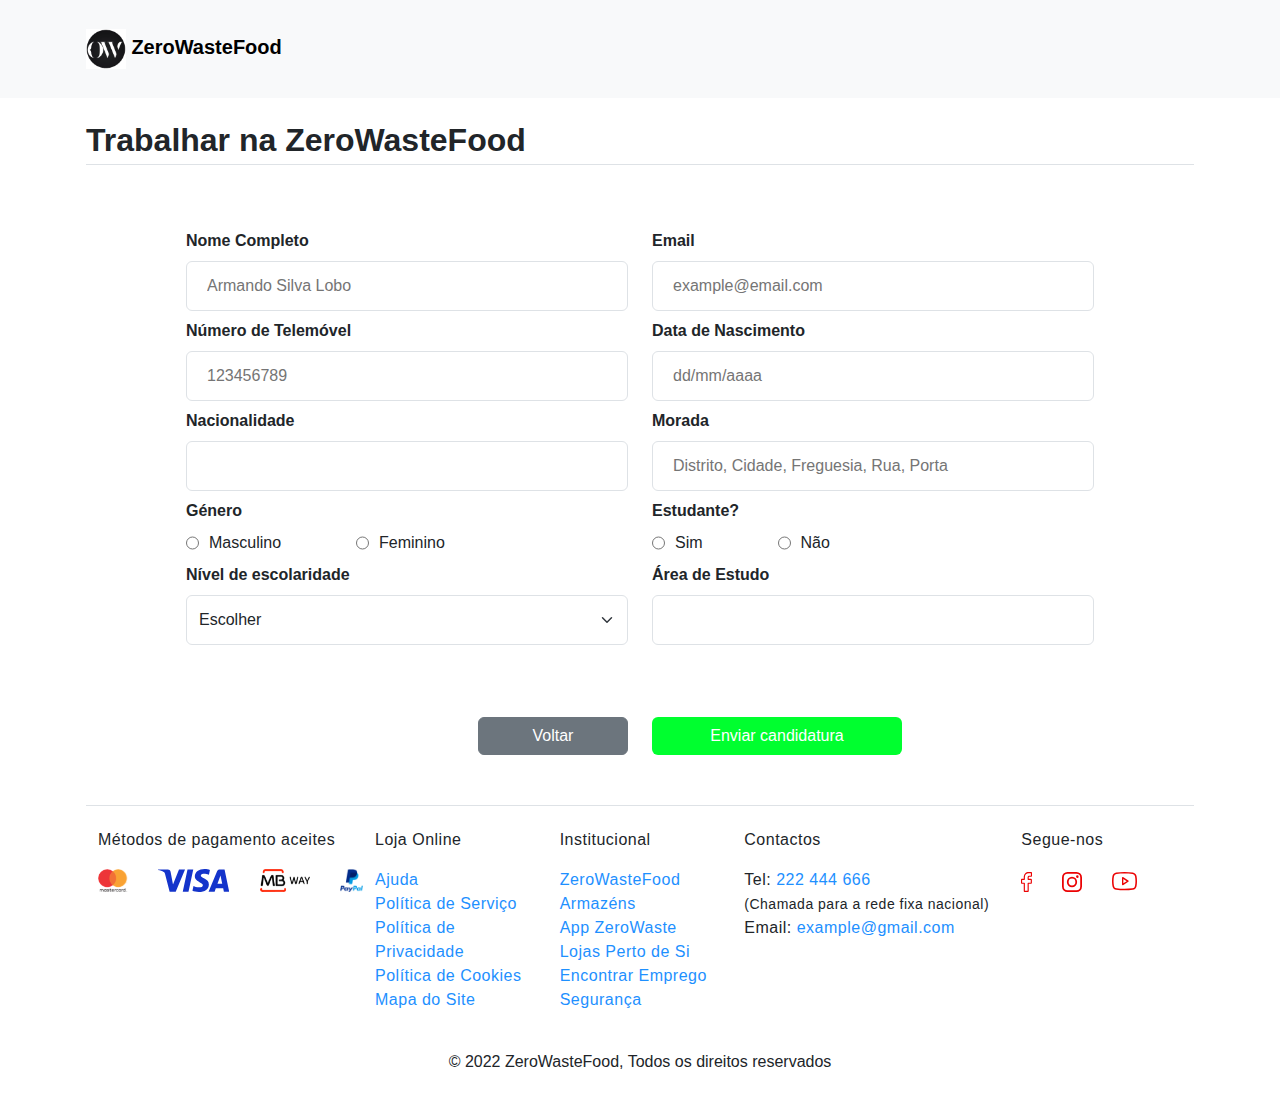
<file: trabalhar.html>
<!DOCTYPE html>
<html lang="pt">

<head>
    <meta http-equiv="Content-Type" content="text/html; charset=UTF-8">
    <meta name="description" content="Produtos Alimentares">
    <title>ZeroWasteFood</title>
    <link rel="icon" type="image/png" href="images/zerowastelogoround.png">
    <meta name="viewport" content="width=device-width">
    <link rel="stylesheet" href="https://cdn.jsdelivr.net/npm/bootstrap@5.2.3/dist/css/bootstrap.min.css">
    <link href="https://cdnjs.cloudflare.com/ajax/libs/font-awesome/4.7.0/css/font-awesome.min.css" rel="stylesheet" />
    <link href="zerowaste.css" rel="stylesheet" />
    <style>
        .label {
            font-weight: bold;
        }
    </style>
</head>

<body>
    <nav class="navbar navbar-expand-lg navbar-light bg-light fixed-top">
        <div class="container" style="display: flex;">
            <div class="navbar-brand">
                <a href="logedin.html"><img src="/images/zerowastelogoround.png" height="40" /></a>
                <a href="logedin.html" class="navbar-brand"><b>ZeroWasteFood</b></a>
            </div>
        </div>
    </nav>
    <div class="container" style="margin-top:100px ;">
        <p class="fs-2 border-bottom"><b>Trabalhar na ZeroWasteFood</b></p>
        <div class="container pt-5" style="padding-right: 100px; padding-left: 100px;">
            <div class="row">
                <div class="col-12 col-md-6">
                    <div class="row">
                        <div class="col-12">
                            <label class="label">Nome Completo</label>
                            <input class="border rounded" type="text" placeholder="Armando Silva Lobo">
                        </div>
                        <div class="col-12">
                            <label class="label">Número de Telemóvel</label>
                            <input class="border rounded" type="text" placeholder="123456789">
                        </div>
                        <div class="col-12">
                            <label class="label">Nacionalidade</label>
                            <input class="border rounded" type="text">
                        </div>
                        <div class="col-12">
                            <span class="label">Género</span> 
                            <div class="d-flex pt-2">
                                <input style="margin-right: 10px;" type="radio" name="sexo" id="M">
                                <label style="margin-right: 75px;" for="M">Masculino</label>
                                <input style="margin-right: 10px;" type="radio" name="sexo" id="F">
                                <label for="F">Feminino</label>
                            </div>
                        </div>
                        <div class="col-12 mt-2">
                            <label class="label">Nível de escolaridade</label>
                            <select class="form-select mt-2" style="height: 50px;" aria-label="Default select example">
                                <option selected>Escolher</option>
                                <option value="1">1º ciclo</option>
                                <option value="2">2º ciclo</option>
                                <option value="3">3º ciclo</option>
                                <option value="4">Secundário</option>
                                <option value="5">Curso superior</option>
                            </select>
                        </div>
                    </div>
                </div>
                <div class="col-12 col-md-6">
                    <div class="row">
                        <div class="col-12">
                            <label class="label">Email</label>
                            <input class="border rounded" type="text" placeholder="example@email.com">
                        </div>
                        <div class="col-12">
                            <label class="label">Data de Nascimento</label>
                            <input class="border rounded" type="text" placeholder="dd/mm/aaaa">
                        </div>
                        <div class="col-12">
                            <label class="label">Morada</label>
                            <input class="border rounded" type="text"
                                placeholder="Distrito, Cidade, Freguesia, Rua, Porta">
                        </div>
                        <div class="col-12">
                            <span class="label">Estudante?</span>
                            <div class="d-flex pt-2">
                                <input style="margin-right: 10px;" type="radio" name="r" id="S">
                                <label style="margin-right: 75px;" for="S">Sim</label>
                                <input style="margin-right: 10px;" type="radio" name="r" id="N">
                                <label for="N">Não</label>
                            </div>
                        </div>
                        <div class="col-12 mt-2">
                            <label class="label">Área de Estudo</label>
                            <input class="border rounded" type="text">
                        </div>
                    </div>
                </div>
            </div>
        </div>

        <div class="text-center row mt-5">
            <div class="col-6 col text-end">
                <a type="button" class="btn btn-secondary" style="width:150px;" href="logedin.html">Voltar</a>
            </div>
            <div class="col-6 col text-start">
                <a type="button" class="btn" style="width: 250px; background-color: rgb(0, 255, 47);color:white" href="candidaturareg.html">Enviar candidatura</a>
            </div>
        </div>

        <footer id="footercontent" style="margin-top:50px;" class="footer-wrapper border-top">
            <div class="container-fluid no-padding ct-modal-dialog-secondary-grey1 ct-font--opensans-book">
                <div class="ct-container">
                    <div class="row no-gutters footer-container ct-container--px-70">
                        <div class="col-12 col-md-3 pl-0 footer-component-wrapper">
                            <div class="d-flex flex-column">
                                <span class="footer-payment-methods-title">
                                    Métodos de pagamento aceites
                                </span>
                                <div class="content-asset">
                                    <ul class="d-flex flex-row footer-payment-icons-list">
                                        <li class="footer-icon">
                                            <img class="master-card-icon lazyloaded" loading="lazy" alt="MasterCard"
                                                title="Pay with MasterCard" src="/images/mastercard-logo.png"
                                                height="23">
                                        </li>
                                        <li class="footer-icon">
                                            <img class="visa-card-icon" alt="Visa" loading="lazy"
                                                src="/images/logo-visa.svg" title="Pay with Visa" height="23">
                                        </li>
                                        <li class="footer-icon">
                                            <img class="mbway-card-icon lazyloaded" loading="lazy" alt="MBWay"
                                                title="Pay with MBWay" src="/images/mb-way-logo.webp" height="23">
                                        </li>
                                        <li class="footer-icon">
                                            <img class="paypal-card-icon lazyloaded" loading="lazy" alt="PayPal"
                                                title="Pay with PayPal" src="/images/paypal-logo.webp" height="23">
                                        </li>
                                    </ul>
                                </div>
                            </div>
                        </div>
                        <div class="col-12 col-md-2">
                            <div class="content-asset">
                                <div class="footer-links-title"><span class="title ct-h4">Loja Online</span></div>
                                <ul class="ct-menu-list">
                                    <li class="ct-footer-link"><a href="#" title="Go to Ajuda">Ajuda</a></li>
                                    <li class="ct-footer-link"><a href="#" title="Go to Política de Serviço">Política de
                                            Serviço</a></li>
                                    <li class="ct-footer-link"><a href="#"
                                            title="Go to Política de Privacidade">Política de Privacidade</a></li>
                                    <li class="ct-footer-link"><a href="#" title="Go to Cookies">Política de Cookies</a>
                                    </li>
                                    <li class="ct-footer-link"><a href="#" title="Go to Mapa do Site">Mapa do Site</a>
                                    </li>
                                </ul>
                            </div>
                        </div>
                        <div class="col-12 col-md-2">
                            <div class="content-asset">
                                <div class="footer-links-title"><span class="title ct-h4">Institucional</span></div>
                                <ul class="ct-menu-list">
                                    <li class="ct-footer-link"><a href="#"
                                            title="Go to ZeroWasteFood Armazens">ZeroWasteFood Armazéns</a></li>
                                    <li class="ct-footer-link"><a href="#" title="Go to App ZeroWaste">App ZeroWaste</a>
                                    </li>
                                    <li class="ct-footer-link"><a href="#" target="_top" title="Lojas Perto de Si">Lojas
                                            Perto de Si</a></li>
                                    <li class="ct-footer-link"><a href="trabalhar.html" target="_blank"
                                            title="Go to Emprego">Encontrar Emprego</a></li>
                                    <li class="ct-footer-link"><a href="#" title="Segurança"
                                            target="_blank">Segurança</a></li>
                                </ul>
                            </div>
                        </div>
                        <div class="col-12 col-md-3">
                            <div class="footer-links-title"><span class="title ct-h4">Contactos</span></div>
                            <ul class="ct-menu-list">
                                <li class="ct-footer-link">Tel: <a href="#">222 444 666</a> </br><small>(Chamada para a
                                        rede fixa nacional)</small></li>
                                <li class="ct-footer-link">Email: <a href="#">example@gmail.com</a></li>
                            </ul>
                        </div>
                        <div class="col-12 col-md-2">
                            <div class="footer-links-title"><span class="title ct-h4">Segue-nos</span>
                                <ul class="d-flex flex-row mb-0" style="margin-top: 20px;">
                                    <li class="footer-social-icon">
                                        <a href="#" target="_blank" rel="noopener"
                                            class="ct-tooltip-trigger footer-social-icon--link" aria-label="Facebook"
                                            data-toggle="tooltip" data-placement="right" title=""><span
                                                class="d-inline-block svgbg-icon-facebook"></span></a>
                                    </li>
                                    <li class="footer-social-icon">
                                        <a href="#" target="_blank" rel="noopener"
                                            class="ct-tooltip-trigger footer-social-icon--link" aria-label="Instagram"
                                            data-toggle="tooltip" data-placement="right" title=""><span
                                                class="d-inline-block svgbg-icon-instagram"></span></a>
                                    </li>
                                    <li class="footer-social-icon">
                                        <a href="#" target="_blank" rel="noopener"
                                            class="ct-tooltip-trigger footer-social-icon--link" aria-label="Youtube"
                                            data-toggle="tooltip" data-placement="right" title=""><span
                                                class="d-inline-block svgbg-icon-youtube"></span></a>
                                    </li>
                                </ul>
                            </div>
                        </div>
                    </div>
                </div>
            </div>
            <div class="container text-center">
                © 2022 ZeroWasteFood, Todos os direitos reservados
            </div>
        </footer>
    </div>

    <script src="https://cdnjs.cloudflare.com/ajax/libs/twitter-bootstrap/5.2.3/js/bootstrap.bundle.min.js"></script>
    <script src="https://code.jquery.com/jquery-3.6.1.min.js"></script>
    <script src="zerowaste.js"></script>
</body>

</html>
</file>
<file: zerowaste.css>
@import url('https://fonts.googleapis.com/css?family=Open+Sans:300&display=swap');

footer .ct-menu-list {
    margin-bottom: 0;
}
footer ul {
    list-style: none;
    padding-left: 0;
}
dl, ol, ul {
    margin-top: 0;
}
address, dl, ol, ul {
    margin-bottom: 1rem;
}
*, :after, :before {
    box-sizing: border-box;
}
ul {
    display: block;
    list-style-type: disc;
    margin-block-start: 1em;
    margin-block-end: 1em;
    margin-inline-start: 0px;
    margin-inline-end: 0px;
    padding-inline-start: 40px;
}
.footer-container {
    letter-spacing: .5px;
    padding-top: 1.375rem;
    padding-bottom: 1.375rem;
}
body {
    font-family: Open Sans,arial,sans-serif;
    font-weight: 400;
    font-size: .9375rem;
}
body {
    margin: 0;
    font-family: -apple-system,BlinkMacSystemFont,Segoe UI,Roboto,Helvetica Neue,Arial,Noto Sans,Liberation Sans,sans-serif,Apple Color Emoji,Segoe UI Emoji,Segoe UI Symbol,Noto Color Emoji;
    font-size: 1rem;
    line-height: 1.5;
    color: #212529;
    text-align: left;
    background-color: #fff;
}

.svgbg-icon-facebook, .svgbg-icon-instagram, .svgbg-icon-youtube {
    background-size: contain;
    background-position: 50%;
    background-repeat: no-repeat;
    height: 20px;
}
.svgbg-icon-facebook {
    background-image: url([data-uri]);
    width: 11px;
}
.svgbg-icon-instagram {
    background-image: url([data-uri]);
    width: 20px;
}
.svgbg-icon-youtube {
    background-image: url([data-uri]);
    background-size: contain;
    background-position: 50%;
    background-repeat: no-repeat;
    width: 25px;
    height: 19px;
}
.footer-social-icon {
    margin-right: 1.875rem;
}
.footer-component-wrapper .footer-icon {
    margin-right: 1.875rem;
}
a, a:hover {
    color: #32312d;
}
a {
    text-decoration: none;
    background-color: transparent;
    outline: none
}
input[type=text],
input[type=password] {
    width: 100%;
    padding: 12px 20px;
    margin: 8px 0;
    display: inline-block;
    border: 1px solid #ccc;
    box-sizing: border-box;
}
.button1 {
    background-color: #0704aa;
    color: white;
    padding: 5px 20px;
    margin: 8px 0;
    border: none;
    cursor: pointer;
    width: 100%;
}

img.avatar {
    width: 40%;
    border-radius: 50%;
}
.container {
    padding: 16px;
}
span.psw {
    float: right;
    padding-top: 16px;
}
.modal {
    display: none;
    position: fixed;
    z-index: 1;
    left: 0;
    top: 0;
    width: 100%;
    height: 100%;
    overflow: auto;
    background-color: rgb(0, 0, 0);
    background-color: rgba(0, 0, 0, 0.4);
    padding-top: 60px;
}
.modal-content {
    background-color: #fefefe;
    margin: 5% auto 15% auto;
    border: 1px solid #888;
    width: 80%;
}
.close {
    position: absolute;
    right: 25px;
    top: 0;
    color: #000;
    font-size: 35px;
    font-weight: bold;
}
.close:hover,
.close:focus {
    color: red;
    cursor: pointer;
}
.animate {
    -webkit-animation: animatezoom 0.6s;
    animation: animatezoom 0.6s
}
@-webkit-keyframes animatezoom {
    from {
        -webkit-transform: scale(0)
    }
    to {
        -webkit-transform: scale(1)
    }
}
@keyframes animatezoom {
    from {
        transform: scale(0)
    }
    to {
        transform: scale(1)
    }
}

  /* Add a blue text color to links */
  a {
    color: dodgerblue;
  }
  
  /* Set a grey background color and center the text of the "sign in" section */
  .signin {
    background-color: #f1f1f1;
    text-align: center;
    border-radius: 10px;
  }
</file>
<file: payment.css>
input[type=text] {
    width: 100%;
    margin-bottom: 20px;
    padding: 12px;
    border: 1px solid #ccc;
    border-radius: 3px;
  }
  
  span.price {
    float: right;
    color: grey;
  }
  /* HIDE RADIO */
[type=radio] { 
  position: absolute;
  opacity: 0;
  width: 0;
  height: 0;
}

/* IMAGE STYLES */
[type=radio] + img {
  cursor: pointer;
}

/* CHECKED STYLES */
[type=radio]:checked + img {
  outline: 4px solid rgb(3, 250, 48);
}
</file>
